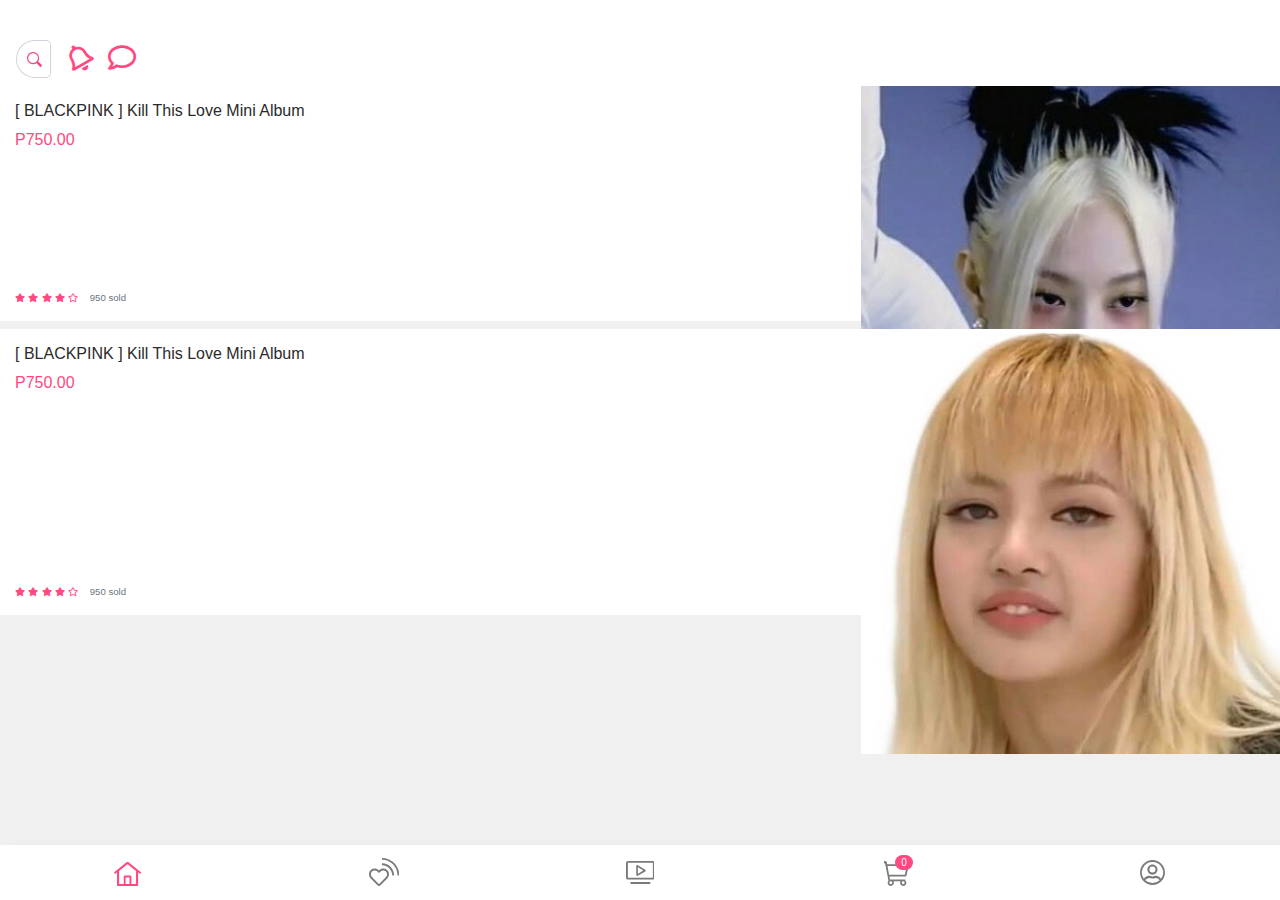
<file: index.html>
<!DOCTYPE html>
<html lang="en">

  <head>
          <title>JAKS</title>

        <meta charset="utf-8">
        <meta http-equiv="X-UA-Compatible" content="IE=edge">
        <meta name="viewport" content="width=device-width, initial-scale=1, shrink-to-fit=no">
        <meta name="description" content="">
        <meta name="author" content="">

        <link rel="apple-touch-icon" sizes="180x180" href="/favicon_io/apple-touch-icon.png">
        <link rel="icon" type="image/png" sizes="32x32" href="/favicon_io/favicon-32x32.png">
        <link rel="icon" type="image/png" sizes="16x16" href="/favicon_io/favicon-16x16.png">
        <link rel="manifest" href="site.webmanifest">
        <link href="fontawesome/css/all.css" rel="stylesheet"> <!--load all styles -->

        <!-- BOOTSTRAP 4.4 -->
        <link rel="stylesheet" href="https://stackpath.bootstrapcdn.com/bootstrap/4.4.1/css/bootstrap.min.css" integrity="sha384-Vkoo8x4CGsO3+Hhxv8T/Q5PaXtkKtu6ug5TOeNV6gBiFeWPGFN9MuhOf23Q9Ifjh" crossorigin="anonymous">
        <script src="https://code.jquery.com/jquery-3.4.1.slim.min.js" integrity="sha384-J6qa4849blE2+poT4WnyKhv5vZF5SrPo0iEjwBvKU7imGFAV0wwj1yYfoRSJoZ+n" crossorigin="anonymous"></script>
        <script src="https://cdn.jsdelivr.net/npm/popper.js@1.16.0/dist/umd/popper.min.js" integrity="sha384-Q6E9RHvbIyZFJoft+2mJbHaEWldlvI9IOYy5n3zV9zzTtmI3UksdQRVvoxMfooAo" crossorigin="anonymous"></script>
        <script src="https://stackpath.bootstrapcdn.com/bootstrap/4.4.1/js/bootstrap.min.js" integrity="sha384-wfSDF2E50Y2D1uUdj0O3uMBJnjuUD4Ih7YwaYd1iqfktj0Uod8GCExl3Og8ifwB6" crossorigin="anonymous"></script>

        <link href="https://fonts.googleapis.com/css?family=Montserrat:300,400,600,700,800,900&display=swap" rel="stylesheet">

        <!-- CUSTOM STYLE -->
        <link href="style.css" rel="stylesheet" type="text/css">
        
        <!-- CUSTOM SCRIPT -->
        <script src="../html-include.js"></script>

        
        </head>

<body>  

        <!-- TOP NAVBAR -->
        <!-- <div w3-include-html="../common/nav-top.html"></div> -->
        <nav class="navbar navbar-light sticky-top bg-white d-flex nav-top">
        <form class="form-inline">
        <div class="input-group ">
        <div class="input-group-prepend">
                <span class="input-group-text" id="basic-addon1"><img class="svg-icon" src="svg/search-icon.svg"></span>
        </div>
        <a href="search.html" class="form-control search-bar d-flex" aria-label="Search" aria-describedby="basic-addon1" ><p class="align-self-center"></p></a>
        <a class="nav-item nav-link align-self-center pl-3" href=""><i class="far fa-bell fa-2x"></i></a>
        <a class="nav-item nav-link align-self-center pl-3" href=""><i class="far fa-comment fa-2x"></i></a>
        </div>
        </form>
        </nav>

        <!-- END TOP NAVBAR -->

        <div class="container-fluid">
                <div class="row page-wrap">
                        <a href="item.html#browse" class="card bg-white mb-2 item-card">
                                <div class="card-body d-flex">
                                        <div class="card-body-left d-flex flex-column col-8">
                                        <h5 class="card-title align-self-start">[ BLACKPINK ] Kill This Love Mini Album</h5>
                                        <div class="card-text price-text">
                                                P750.00
                                        </div>
                                        <p class="card-text align-self-end mt-auto mr-auto">
                                                <i class="fas fa-star"></i>
                                                <i class="fas fa-star"></i>
                                                <i class="fas fa-star"></i>
                                                <i class="fas fa-star"></i>
                                                <i class="far fa-star"></i>
                                                <small class="text-muted ml-2">950 sold</small></p>
                                </div>
                                        <div class="card-body-right col-4 pl-2"><img class="card-img-top ml-auto" src="images/jennie.jpg" alt="Card image cap"></div>
                                </div>      
                        </a>

                        <a href="item.html#browse" class="card bg-white mb-2 item-card">
                                        <div class="card-body d-flex">
                                        <div class="card-body-left d-flex flex-column col-8">
                                        <h5 class="card-title align-self-start">[ BLACKPINK ] Kill This Love Mini Album</h5>
                                        <div class="card-text price-text">
                                                P750.00
                                        </div>
                                        <p class="card-text align-self-end mt-auto mr-auto">
                                                <i class="fas fa-star"></i>
                                                <i class="fas fa-star"></i>
                                                <i class="fas fa-star"></i>
                                                <i class="fas fa-star"></i>
                                                <i class="far fa-star"></i>
                                                <small class="text-muted ml-2">950 sold</small></p>
                                </div>
                                        <div class="card-body-right col-4 pl-2"><img class="card-img-top ml-auto" src="images/lisa.jpg" alt="Card image cap"></div>
                                </div>      
                        </a>

                </div>
                <div class="row">
                <div class="col-sm-12">
                      
                </div>
                </div>
        </div>
        <!-- ../scrap/ -->
        <!-- BOTTOM NAVBAR -->
        <!-- <div w3-include-html="../common/nav-bottom.html"></div> -->
        <nav class="navbar navbar-light fixed-bottom bg-white d-flex nav-bottom">
        <form class="form-inline justify-content-around">

                <a class="nav-item d-flex justify-content-center nav-item nav-link home-icon ripple" href="index.html">
                <svg xmlns="http://www.w3.org/2000/svg" height="24" viewBox="0 0 493.625 436.75">
                <path id="home-icon" class="cls-1 active" d="M544,247l-12,14c-3,3.5-5.5,4-9,1l-32-27V475c0,7-7,11-14,11H121c-7,0-14-4-14-11V235L75,262c-3.5,3-6,2.5-9-1L54,247c-3-2.5-2-6.5,1-10L280,56c11-9,26.5-9,38,0L543,237C546,240.5,547,244.5,544,247ZM263,451h71V330H263V451ZM453,213L302,92h-6L145,213V451h85V309c0-7.5,7.5-13.5,15-14H353c7.5,0.5,15,6.5,15,14V451h85V213Z" transform="translate(-52.188 -49.25)"/>
                </svg></a>

                <a class="nav-item d-flex justify-content-center nav-item nav-link feed-icon ripple" href="feed.html#feed">

                <svg xmlns="http://www.w3.org/2000/svg" height="28" viewBox="0 0 493.938 455.062">
                <path id="feed-icon" class="cls-1" d="M238.7,498.66L349.029,386.106c34.063-33.878,41.1-99.966-5.924-140.693-36.321-31.46-93.3-26.288-128.845,10.366-34.433-35.913-92.524-41.826-128.845-10.366C38.394,286.14,45.428,352.228,79.491,386.106L189.824,498.66C197.229,505.325,205,509.4,215,509.027S231.291,505.325,238.7,498.66Zm-27.4-21.474L100.224,363.891c-21.844-22.77-26.657-67.755,5.184-94.783,24.6-20.879,60.72-18.142,86.637,6.665l22.215,22.955,22.215-22.955c25.917-24.807,62.039-27.544,86.637-6.665,31.841,27.028,27.028,72.013,5.184,94.783L217.222,477.186M269.8,53.961c150.32,3.7,271.76,125.883,276.2,275.463,0,5.183-3.332,8.145-8.145,8.145h-14.81c-4.443-.37-8.146-4.073-8.146-7.405-2.962-134.4-111.073-242.511-245.1-245.843a8.213,8.213,0,0,1-8.146-8.145V60.625C261.651,56.553,264.985,53.843,269.8,53.961Zm0.74,86.637c101.818,3.333,184.9,86.261,189.566,188.826,0.247,5.43-4.2,8.145-8.145,8.145H436.407c-3.7,0-7.247-3.706-7.4-7.405-3.7-86.637-73.708-155.488-159.2-159.2-5.677-.247-7.9-4.2-8.146-8.886v-14.81C261.651,142.82,264.236,140.392,270.537,140.6Z" transform="translate(-52.063 -53.969)"/>
                </svg></a>

                <a class="d-flex nav-item justify-content-center nav-link play-icon ripple" href="points.html">
                <svg xmlns="http://www.w3.org/2000/svg" height="23" viewBox="0 0 462 369">
                <path id="player-icon" class="cls-1" d="M500,415H98a30,30,0,0,1-30-30V147a30,30,0,0,1,30-30H500a30,30,0,0,1,30,30V385A30,30,0,0,1,500,415Zm-0.563-268.344H98.563V385.344H499.437V146.656ZM257.462,184.175l120.4,71.2c10.6,6.2,10.4,22,0,28.4l-120.8,71.2a16.311,16.311,0,0,1-24.8-14v-142.8C232.262,183.575,247.462,178.375,257.462,184.175Zm1.25,136.114a1.784,1.784,0,0,0,2.56,1.6l85.2-51.4c1.28-.8.96-1.44-0.32-2.56l-84.88-50.76s-2.56-.32-2.56,1.28v101.84ZM147.5,456h303a10,10,0,0,1,10,10v10a10,10,0,0,1-10,10h-303a10,10,0,0,1-10-10V466A10,10,0,0,1,147.5,456Z" transform="translate(-68 -117)"/>
                </svg></a>

                <a class="d-flex nav-item justify-content-center nav-link cart-icon ripple" href="#">
                <div class="ml-3 badge-pill badge-primary cart-pill" id="cart-pill" data-toggle="tooltip" data-html="true" title="<i class='far fa-check-circle'></i> Added to Cart">0</div>
                <svg xmlns="http://www.w3.org/2000/svg" height="25" viewBox="0 0 494 500.375">
                <path id="cart-icon" class="cls-1" d="M115.689,117H522.6c15.957,0,26.785,11.968,23.936,28.5L503.224,349.522c-3.989,10.259-12.538,17.667-25.076,17.1H163.561l9.119,56.99H458.772c14.817,0,26.785,3.989,23.936,18.237l-2.28,5.7c14.248,11.968,19.377,25.076,19.377,43.313,0,34.764-27.926,63.259-62.69,62.689s-62.689-28.49-62.689-62.689a49.692,49.692,0,0,1,10.258-30.775H243.348c6.269,11.4,6.839,20.516,6.839,31.914,0,32.485-26.786,62.69-61.55,62.69S125.948,525.623,125.948,492c0-18.236,5.7-33.624,17.1-44.452L74.656,102.184H64.4c-6.839,0-10.828-6.269-11.4-12.538V65.71c0-6.839,3.419-11.4,11.4-11.4H83.775c10.828,0,20.516,7.979,22.8,19.377ZM188.637,462.15a28.709,28.709,0,1,1-28.709,28.709A28.708,28.708,0,0,1,188.637,462.15Zm248.478,0a28.709,28.709,0,1,1-28.709,28.709A28.708,28.708,0,0,1,437.115,462.15ZM122.528,155.755H504.364L471.31,329.006H154.443Z" transform="translate(-53 -54.313)"/>
                </svg></a>
                
                <a class="d-flex nav-item justify-content-center nav-link ripple" href="user.html">
                <svg xmlns="http://www.w3.org/2000/svg" height="25" viewBox="0 0 426 426">
                <path id="user-icon" class="cls-1" d="M299,514.5c-117.637,0-213-95.363-213-213s95.363-213,213-213,213,95.363,213,213S416.637,514.5,299,514.5Zm0-32.049a180.287,180.287,0,0,0,121.841-47.17c-5.047-8.042-27.783-40.273-67.5-39.349-20.047,5.8-35.874,8.441-54.866,8.441s-35.873-3.693-53.81-8.441c-26.478-1.038-54.479,16.831-68.938,38.014A180.3,180.3,0,0,0,299,482.451Zm0-361.9A180.965,180.965,0,0,0,151.6,406.473C174.258,377.544,207.165,359,246.772,359c9.5,0,23.74,9.5,51.7,9.5s42.192-9.5,52.756-9.5c37.456,0,71.22,18.465,93.9,48.535l-0.559,1.446A180.955,180.955,0,0,0,299,120.549Zm-0.528,218.407c-47.783,0-86.518-39.208-86.518-87.574s38.735-87.574,86.518-87.574,86.519,39.209,86.519,87.574S346.255,338.956,298.472,338.956Zm0-139.472a51.9,51.9,0,1,0,51.9,51.9A51.9,51.9,0,0,0,298.472,199.484Z" transform="translate(-86 -88.5)"/>
                </svg></a>
                
        </form>
        </nav>
        
        <!-- END BOTTOM NAVBAR -->

        <!-- MODALS -->
        
        <!-- END MODALS -->
</body>
<script>
        includeHTML();
</script>
</html>
</file>
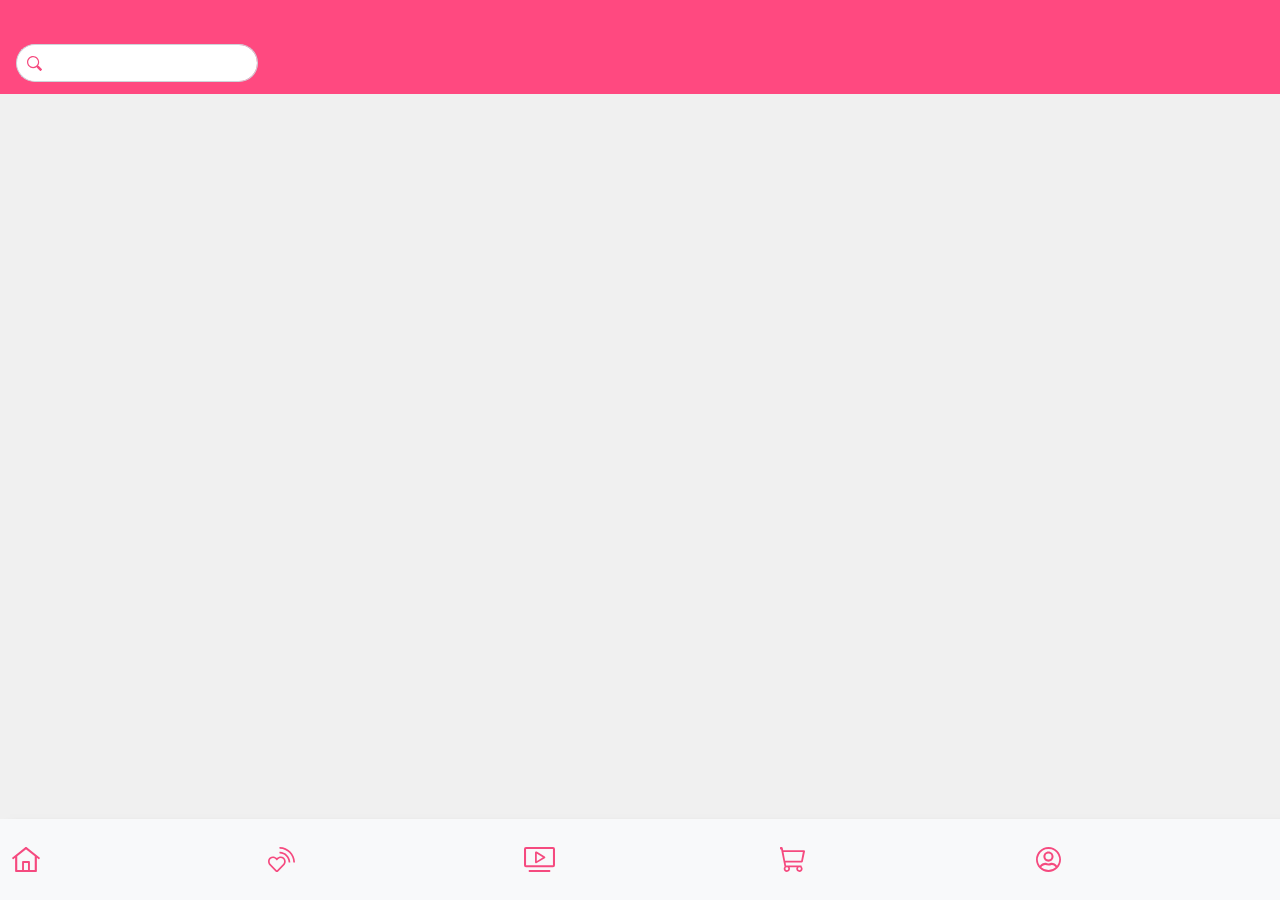
<file: user/index.html>
<!DOCTYPE html>
<html lang="en">

  <head>
          <title>USER</title>

        <meta charset="utf-8">
        <meta http-equiv="X-UA-Compatible" content="IE=edge">
        <meta name="viewport" content="width=device-width, initial-scale=1, shrink-to-fit=no">
        <meta name="description" content="">
        <meta name="author" content="">

        <link rel="apple-touch-icon" sizes="180x180" href="/favicon_io/apple-touch-icon.png">
        <link rel="icon" type="image/png" sizes="32x32" href="/favicon_io/favicon-32x32.png">
        <link rel="icon" type="image/png" sizes="16x16" href="/favicon_io/favicon-16x16.png">
        <link rel="manifest" href="site.webmanifest">
        <link href="../fontawesome/css/all.css" rel="stylesheet"> <!--load all styles -->

        <!-- BOOTSTRAP 4.4 -->
        <link rel="stylesheet" href="https://stackpath.bootstrapcdn.com/bootstrap/4.4.1/css/bootstrap.min.css" integrity="sha384-Vkoo8x4CGsO3+Hhxv8T/Q5PaXtkKtu6ug5TOeNV6gBiFeWPGFN9MuhOf23Q9Ifjh" crossorigin="anonymous">
        <script src="https://code.jquery.com/jquery-3.4.1.slim.min.js" integrity="sha384-J6qa4849blE2+poT4WnyKhv5vZF5SrPo0iEjwBvKU7imGFAV0wwj1yYfoRSJoZ+n" crossorigin="anonymous"></script>
        <script src="https://cdn.jsdelivr.net/npm/popper.js@1.16.0/dist/umd/popper.min.js" integrity="sha384-Q6E9RHvbIyZFJoft+2mJbHaEWldlvI9IOYy5n3zV9zzTtmI3UksdQRVvoxMfooAo" crossorigin="anonymous"></script>
        <script src="https://stackpath.bootstrapcdn.com/bootstrap/4.4.1/js/bootstrap.min.js" integrity="sha384-wfSDF2E50Y2D1uUdj0O3uMBJnjuUD4Ih7YwaYd1iqfktj0Uod8GCExl3Og8ifwB6" crossorigin="anonymous"></script>

        <!-- CUSTOM STYLE -->
        <link href="https://fonts.googleapis.com/css?family=Montserrat:300,400,600,700,800,900&display=swap" rel="stylesheet">
        <link href="../style.css" rel="stylesheet" type="text/css">

        <!-- CUSTOM SCRIPT -->
        <script src="../html-include.js"></script>

        
        </head>

<body>  
        <!-- TOP NAVBAR -->
        <!-- <div w3-include-html="../common/nav-top.html"></div> -->
        <nav class="navbar navbar-light sticky-top bg-pink d-flex nav-top">
        <form class="form-inline pt-1 pb-1">
        <div class="input-group ">
        <div class="input-group-prepend">
                <span class="input-group-text" id="basic-addon1"><img class="svg-icon" src="/svg/search-icon.svg"></span>
        </div>
        <input type="text" class="form-control search-bar" aria-label="Search" aria-describedby="basic-addon1">
        <a class="nav-item nav-link align-self-center pl-3" href="#"><i class="far fa-bell fa-2x"></i></a>
        <a class="nav-item nav-link align-self-center pl-3" href="#"><i class="far fa-comment fa-2x"></i></a>
        </div>
        </form>
        </nav>

        <!-- END TOP NAVBAR -->


        <div class="container-fluid">
                <div class="row page-wrap">
                       

                </div>
                <div class="row">
                <div class="col-sm-12">
                      
                </div>
                </div>
        </div>

        <!-- BOTTOM NAVBAR -->
        <!-- <div w3-include-html="../common/nav-bottom.html"></div> -->
        <nav class="navbar navbar-light fixed-bottom bg-light d-flex nav-bottom">
        <form class="form-inline mt-2 mb-2 justify-content-around">
                <a class="nav-item nav-link" href="/"><img class="svg-icon svg-home-icon" src="/svg/home-icon.svg"></a>
                <a class="nav-item nav-link" href="#"><img class="svg-icon svg-feed-icon" src="/svg/feed-icon.svg"></a></a>
                <a class="nav-item nav-link" href="#"><img class="svg-icon" src="/svg/player-icon.svg"></a>
                <a class="nav-item nav-link" href="#"><img class="svg-icon svg-cart-icon" src="/svg/cart-icon.svg"></a>
                <a class="nav-item nav-link" href="../user/"><img class="svg-icon svg-user-icon" src="/svg/user-icon.svg"></a>
        </form>
        </nav>
        
        <!-- END BOTTOM NAVBAR -->
</body>

<script>
    includeHTML();
</script>
</html>
</file>
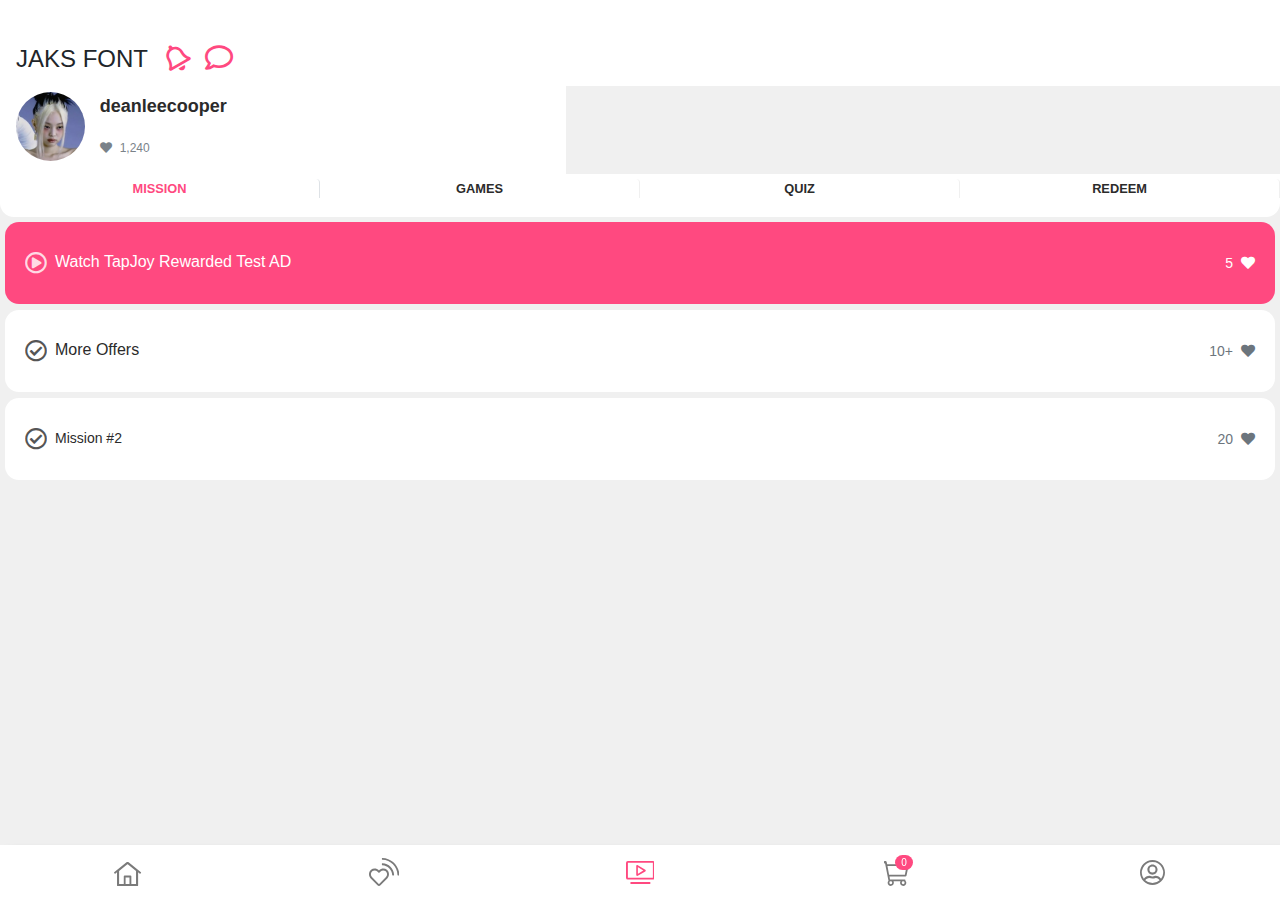
<file: ad.html>
<!DOCTYPE html>
<html lang="en">

  <head>
          <title>AD</title>
          <meta charset="utf-8">
        <meta http-equiv="X-UA-Compatible" content="IE=edge">
        <meta name="viewport" content="width=device-width, initial-scale=1, shrink-to-fit=no">
        <meta name="description" content="">
        <meta name="author" content="">
          <!-- BOOTSTRAP 4.4 -->
        <link rel="stylesheet" href="https://stackpath.bootstrapcdn.com/bootstrap/4.4.1/css/bootstrap.min.css" integrity="sha384-Vkoo8x4CGsO3+Hhxv8T/Q5PaXtkKtu6ug5TOeNV6gBiFeWPGFN9MuhOf23Q9Ifjh" crossorigin="anonymous">
        <script src="https://code.jquery.com/jquery-3.4.1.slim.min.js" integrity="sha384-J6qa4849blE2+poT4WnyKhv5vZF5SrPo0iEjwBvKU7imGFAV0wwj1yYfoRSJoZ+n" crossorigin="anonymous"></script>
        <script src="https://cdn.jsdelivr.net/npm/popper.js@1.16.0/dist/umd/popper.min.js" integrity="sha384-Q6E9RHvbIyZFJoft+2mJbHaEWldlvI9IOYy5n3zV9zzTtmI3UksdQRVvoxMfooAo" crossorigin="anonymous"></script>
        <script src="https://stackpath.bootstrapcdn.com/bootstrap/4.4.1/js/bootstrap.min.js" integrity="sha384-wfSDF2E50Y2D1uUdj0O3uMBJnjuUD4Ih7YwaYd1iqfktj0Uod8GCExl3Og8ifwB6" crossorigin="anonymous"></script>
        <script>
        window.location = "points.html";
        </script>
          </head>
<body>
    <div class="container">
        <div class="card mt-5 d-flex">
            <div class="card-body" style="text-align: center;">
            THIS WILL SHOW GOOGLE TEST AD
            </div>
        </div>
        
    </div>
    
</body>
</html>
</file>
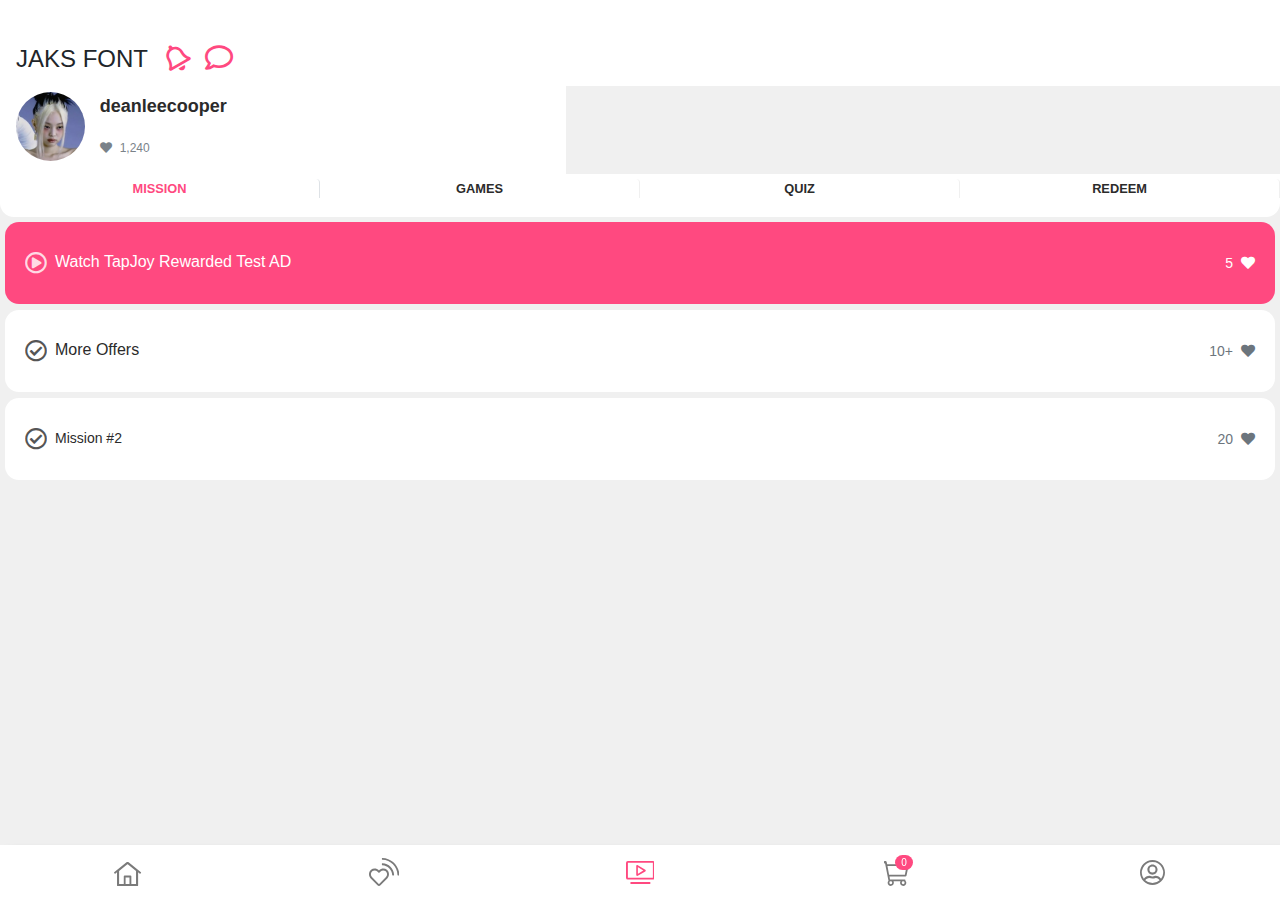
<file: ad2.html>
<!DOCTYPE html>
<html lang="en">

  <head>
          <title>SHOW AD</title>
          <meta charset="utf-8">
        <meta http-equiv="X-UA-Compatible" content="IE=edge">
        <meta name="viewport" content="width=device-width, initial-scale=1, shrink-to-fit=no">
        <meta name="description" content="">
        <meta name="author" content="">
          <!-- BOOTSTRAP 4.4 -->
        <link rel="stylesheet" href="https://stackpath.bootstrapcdn.com/bootstrap/4.4.1/css/bootstrap.min.css" integrity="sha384-Vkoo8x4CGsO3+Hhxv8T/Q5PaXtkKtu6ug5TOeNV6gBiFeWPGFN9MuhOf23Q9Ifjh" crossorigin="anonymous">
        <script src="https://code.jquery.com/jquery-3.4.1.slim.min.js" integrity="sha384-J6qa4849blE2+poT4WnyKhv5vZF5SrPo0iEjwBvKU7imGFAV0wwj1yYfoRSJoZ+n" crossorigin="anonymous"></script>
        <script src="https://cdn.jsdelivr.net/npm/popper.js@1.16.0/dist/umd/popper.min.js" integrity="sha384-Q6E9RHvbIyZFJoft+2mJbHaEWldlvI9IOYy5n3zV9zzTtmI3UksdQRVvoxMfooAo" crossorigin="anonymous"></script>
        <script src="https://stackpath.bootstrapcdn.com/bootstrap/4.4.1/js/bootstrap.min.js" integrity="sha384-wfSDF2E50Y2D1uUdj0O3uMBJnjuUD4Ih7YwaYd1iqfktj0Uod8GCExl3Og8ifwB6" crossorigin="anonymous"></script>
        <script>
        window.location = "points.html";
        </script>
          </head>
<body>
    <div class="container">
        <div class="card mt-5 d-flex">
            <div class="card-body" style="text-align: center;">
            THIS WILL SHOW TEST AD
            </div>
        </div>
        
    </div>
    
</body>
</html>
</file>
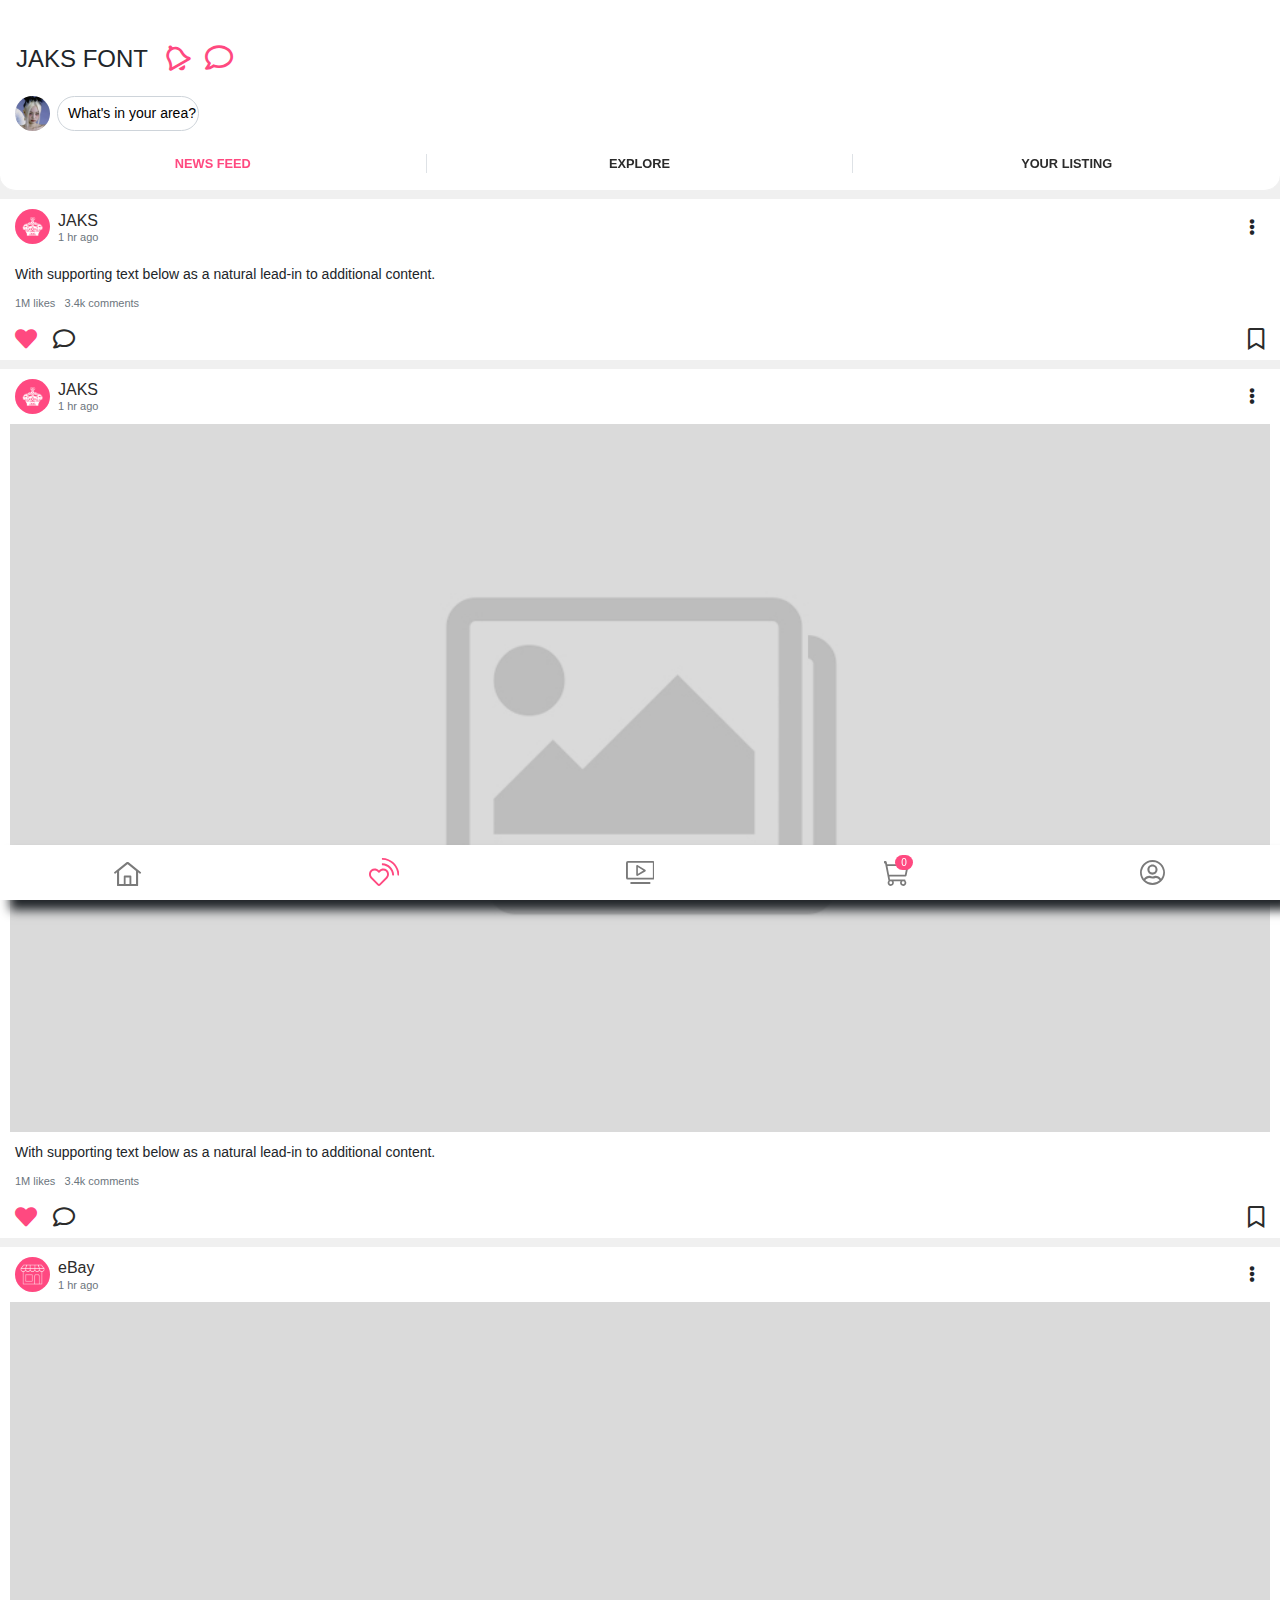
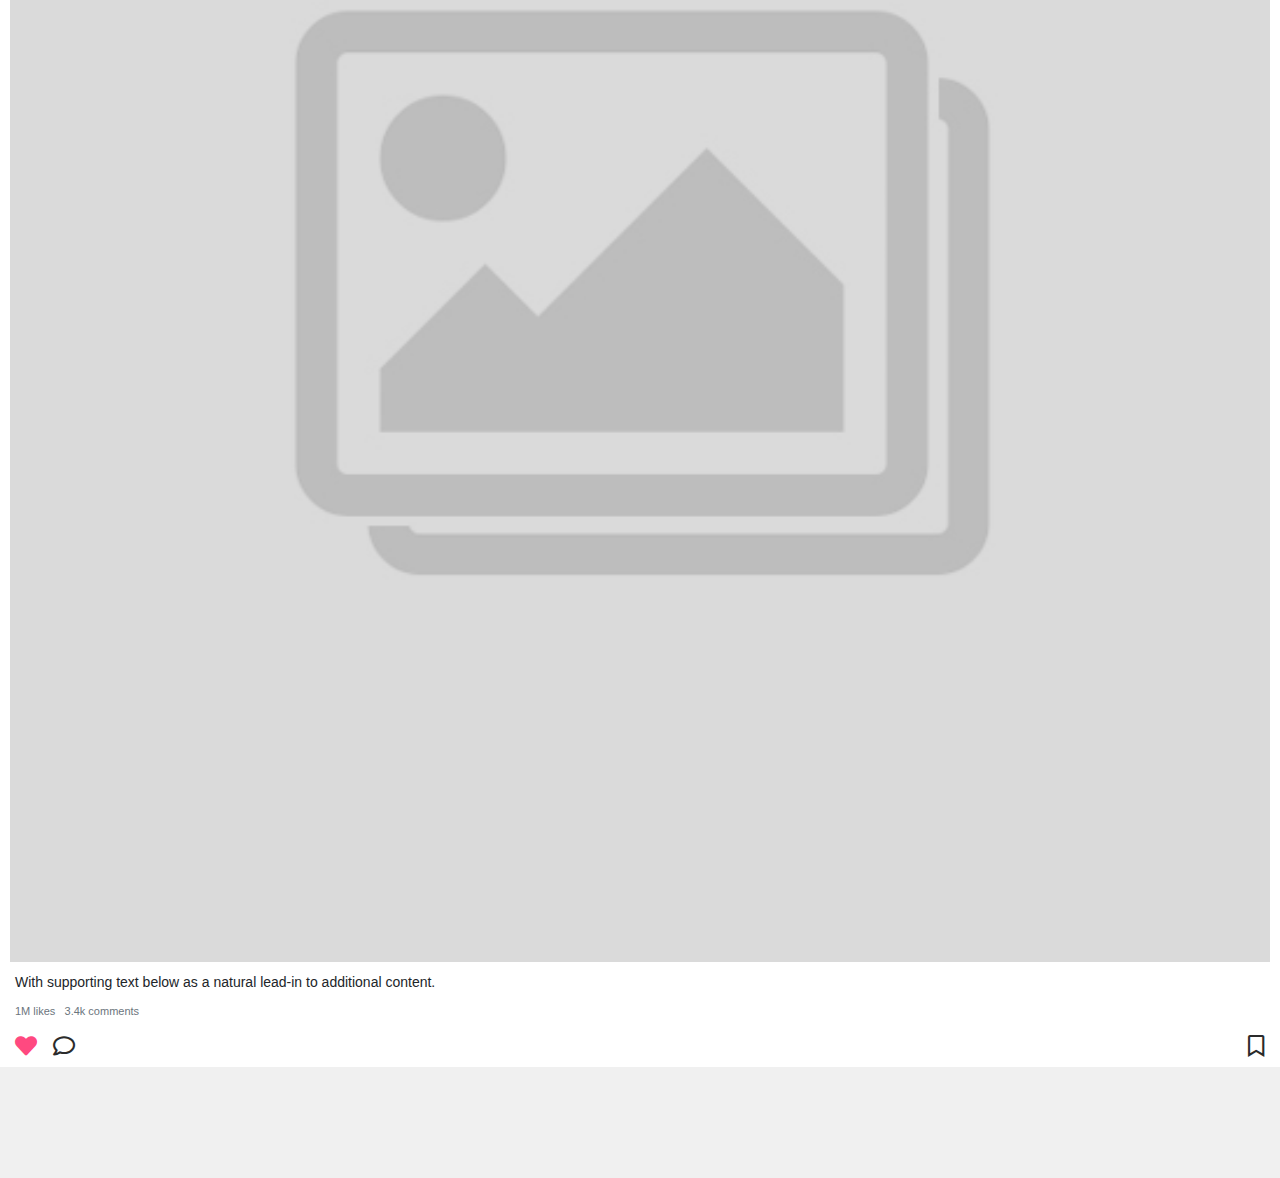
<file: feed.html>
<!DOCTYPE html>
<html lang="en">

  <head>
          <title>FEED</title>

        <meta charset="utf-8">
        <meta http-equiv="X-UA-Compatible" content="IE=edge">
        <meta name="viewport" content="width=device-width, initial-scale=1, shrink-to-fit=no">
        <meta name="description" content="">
        <meta name="author" content="">

        <link rel="apple-touch-icon" sizes="180x180" href="/favicon_io/apple-touch-icon.png">
        <link rel="icon" type="image/png" sizes="32x32" href="/favicon_io/favicon-32x32.png">
        <link rel="icon" type="image/png" sizes="16x16" href="/favicon_io/favicon-16x16.png">
        <link rel="manifest" href="site.webmanifest">
        <link href="fontawesome/css/all.css" rel="stylesheet"> <!--load all styles -->

        <!-- BOOTSTRAP 4.4 -->
        <link rel="stylesheet" href="https://stackpath.bootstrapcdn.com/bootstrap/4.4.1/css/bootstrap.min.css" integrity="sha384-Vkoo8x4CGsO3+Hhxv8T/Q5PaXtkKtu6ug5TOeNV6gBiFeWPGFN9MuhOf23Q9Ifjh" crossorigin="anonymous">
        <script src="https://code.jquery.com/jquery-3.4.1.slim.min.js" integrity="sha384-J6qa4849blE2+poT4WnyKhv5vZF5SrPo0iEjwBvKU7imGFAV0wwj1yYfoRSJoZ+n" crossorigin="anonymous"></script>
        <script src="https://cdn.jsdelivr.net/npm/popper.js@1.16.0/dist/umd/popper.min.js" integrity="sha384-Q6E9RHvbIyZFJoft+2mJbHaEWldlvI9IOYy5n3zV9zzTtmI3UksdQRVvoxMfooAo" crossorigin="anonymous"></script>
        <script src="https://stackpath.bootstrapcdn.com/bootstrap/4.4.1/js/bootstrap.min.js" integrity="sha384-wfSDF2E50Y2D1uUdj0O3uMBJnjuUD4Ih7YwaYd1iqfktj0Uod8GCExl3Og8ifwB6" crossorigin="anonymous"></script>

        <link href="https://fonts.googleapis.com/css?family=Montserrat:300,400,600,700,800,900&display=swap" rel="stylesheet">

        <!-- CUSTOM STYLE -->
        <link href="style.css" rel="stylesheet" type="text/css">
        
        <!-- CUSTOM SCRIPT -->
        <script src="../html-include.js"></script>
        <script>
        

        $(document).ready(function() {
            if (window.location.href.indexOf("listing") > -1) {
                $("#section-1").removeClass("show");
                $("#section-1").removeClass("active");
                $("#section-1-tab").removeClass("active");
                $("#section-3").addClass("show");
                $("#section-3").addClass("active");
                $("#section-3-tab").addClass("active");
            }

            $('#section-1-tab').click(function() {
            window.history.pushState('obj', 'newtitle', '#feed');
            // $('#myTab a[href="#section-1-tab"]').tab('show')
            });
            $('#section-2-tab').click(function() {
            window.history.pushState('obj', 'newtitle', '#explore');
            });
            $('#section-3-tab').click(function() {
            window.history.pushState('obj', 'newtitle', '#listing');
            });
        });
        $(window).on('shown.bs.modal', function (e) {
            $('#new-post').focus();
        })
      
        </script>
        <script type="text/javascript"> 
        window.onpopstate = function() {
            window.location("feed.html");
        }; history.pushState({}, '');
        </script>
        
        </head>

<body>  
    <div class="sticky-top">
        <!-- TOP NAVBAR -->
        <!-- <div w3-include-html="../common/nav-top.html"></div> -->
        <nav class="navbar navbar-light bg-white d-flex nav-top">
        <form class="form-inline">
        <div class="input-group">
            <h4 class="align-self-center" style="margin:0;">JAKS FONT</h4>
        <!-- <div class="input-group-prepend">
                <span class="input-group-text" id="basic-addon1"><img class="svg-icon" src="svg/search-icon.svg"></span>
        </div>
        <input type="text" class="form-control search-bar" placeholder="Looking for ..." aria-label="Search" aria-describedby="basic-addon1"> -->
        <a class="nav-item nav-link align-self-center pl-3 ml-auto" href=""><i class="far fa-bell fa-2x fill-pink"></i></a>
        <a class="nav-item nav-link align-self-center pl-3" href=""><i class="far fa-comment fa-2x fill-pink"></i></a>
        </div>
        </form>
        </nav>

        <!-- END TOP NAVBAR -->

        <div class="container-fluid mb-2">
            <div class="row page-wrap feed-page">
                <div class="col-12 card bg-white">
                    <!-- EMPTY SECTION --> 
                    <form class="navbar form-inline add-new-post">
                    <div class="input-group">
                        <div class="input-group-prepend">
                            <img class="post-avi" src="images/jennie.jpg">
                        </div>
                        <a href="feed.html#new" class="ml-2 form-control new-post-textbox d-flex"  data-toggle="modal" data-target=".new-post-modal">
                            <p class="align-self-center ml-2 text-muted">What's in your area?</p></a>
                        <!-- <a type="text" class="ml-2 form-control new-post-textbox" aria-label="Sizing example input"
                        aria-describedby="inputGroup-sizing-default" placeholder="Suh~"></a> -->
                      </div>
                    </form>
                </div>

                <div class="col-12">
                    <ul class="nav nav-tabs d-flex justify-content-around mb-2" id="myTab" role="tablist">
                        <li class="nav-item">
                            <a class="nav-link active d-flex flex-column" id="section-1-tab" data-toggle="tab" href="#section-1" role="tab" aria-controls="section-1" aria-selected="true">
                               
                                <small class="justify-content-around">NEWS FEED</small></a>
                        </li>
                        <li class="nav-item">
                            <a class="nav-link d-flex flex-column" id="section-2-tab" data-toggle="tab" href="#section-2" role="tab" aria-controls="section-2" aria-selected="false">
                                
                                <small class="justify-content-around">EXPLORE</small></a>
                        </li>
                        <li class="nav-item">
                            <a class="nav-link d-flex flex-column last-tab" id="section-3-tab" data-toggle="tab" href="#section-3" role="tab" aria-controls="section-3" aria-selected="true">
                                
                                <small class="justify-content-around">YOUR LISTING</small></a>
                        </li>
                    </ul>
                    </div>
            </div></div>
        </div> <!-- END OF STICKY TOP -->
            <div class="container-fluid">
                    <div class="row page-wrap feed-page" style="margin-bottom:100px;">
            
                    <div class="col-12">
                        
                        <div class="tab-content" id="myTabContent">
                        <div class="feed-tab tab-pane fade show active" id="section-1" role="tabpanel" aria-labelledby="section-1-tab">


                            <div class="card mb-2">
                                <div class="d-flex">
                                    <a class="col-10 card-header bg-white d-flex"><img class="post-avi" src="images/img-crown.jpg">
                                        <div class="ml-2 align-self-center post-text-header">
                                        <h6>JAKS</h6>
                                        <small class="text-muted">1 hr ago</small></div></a>
                                    <a class="col-2 d-flex bg-white" data-toggle="modal" data-target=".bd-example-modal-sm">
                                    <i class="align-self-center fas fa-ellipsis-v ml-auto fill-black post-option-btn">
                                    </i></a>
                                </div>
                                
                                <div class="card-body post-content">
                                    <p class="card-text">With supporting text below as a natural lead-in to additional content.</p>
                                </div>
                                <div class="card-body post-reacts">
                                    <p class="mb-3 text-muted align-self-center">1M likes &nbsp; 3.4k comments</p>
                                    <div class="card-text d-flex"><a class="fas fa-heart"></a>
                                    <a class="far fa-comment ml-3"></a>
                                    <a class="far fa-bookmark ml-auto"></a></div>
                                </div>
                            </div>

                            <div class="card mb-2">
                                <div class="d-flex">
                                    <a class="col-10 card-header bg-white d-flex"><img class="post-avi" src="images/img-crown.jpg">
                                        <div class="ml-2 align-self-center post-text-header">
                                        <h6>JAKS</h6>
                                        <small class="text-muted">1 hr ago</small></div></a>
                                    <a class="col-2 d-flex bg-white" data-toggle="modal" data-target=".bd-example-modal-sm">
                                    <i class="align-self-center fas fa-ellipsis-v ml-auto fill-black post-option-btn">
                                    </i></a>
                                </div>
                                <img class="card-img-bottom" src="images/img-landscape.jpg" alt="Card image cap">
                                
                                <div class="card-body post-content">
                                    <p class="card-text">With supporting text below as a natural lead-in to additional content.</p>
                                </div>
                                <div class="card-body post-reacts">
                                    <p class="mb-3 text-muted align-self-center">1M likes &nbsp; 3.4k comments</p>
                                    <div class="card-text d-flex"><a class="fas fa-heart"></a>
                                    <a class="far fa-comment ml-3"></a>
                                    <a class="far fa-bookmark ml-auto"></a></div>
                                </div>
                            </div>

                            <div class="card mb-2">
                                <div class="d-flex">
                                    <a class="col-10 card-header bg-white d-flex"><img class="post-avi" src="images/img-store.jpg">
                                        <div class="ml-2 align-self-center post-text-header">
                                        <h6>eBay</h6>
                                        <small class="text-muted">1 hr ago</small></div></a>
                                    <a class="col-2 d-flex bg-white" data-toggle="modal" data-target=".bd-example-modal-sm">
                                    <i class="align-self-center fas fa-ellipsis-v ml-auto fill-black post-option-btn">
                                    </i></a>
                                </div>
                                <img class="card-img-bottom thumb-post" src="images/img-square.jpg" alt="Card image cap">
                                
                                <div class="card-body post-content">
                                    <p class="card-text">With supporting text below as a natural lead-in to additional content.</p>
                                </div>
                                <div class="card-body post-reacts">
                                    <p class="mb-3 text-muted align-self-center">1M likes &nbsp; 3.4k comments</p>
                                    <div class="card-text d-flex"><a class="fas fa-heart"></a>
                                    <a class="far fa-comment ml-3"></a>
                                    <a class="far fa-bookmark ml-auto"></a></div>
                                </div>
                            </div>

                            

                        </div>
                        <div class="explore-tab tab-pane fade" id="section-2" role="tabpanel" aria-labelledby="section-2-tab">
                            <div class="card mb-2">
                                <small class="text-muted mt-2">JAKS added a new BLACKPINK item</small>
                                <div class="d-flex">
                                    <a class="col-12 card-header bg-white d-flex"><img class="post-avi" src="images/img-store.jpg">
                                        <div class="ml-2 align-self-center post-text-header">
                                        <h6>BLACKPINK</h6>
                                        <small class="text-muted">1 hr ago</small></div></a>
                                </div>
                                <a href="#">
                                <img class="card-img-bottom thumb-post" src="images/img-square.jpg" alt="Card image cap">
                                </a>
                            </div>

                            <div class="card mb-2">
                                    <small class="text-muted mt-2">JAKS added a new Girls' Generation item</small>
                                    <div class="d-flex">
                                        <a class="col-12 card-header bg-white d-flex"><img class="post-avi" src="images/img-store.jpg">
                                            <div class="ml-2 align-self-center post-text-header">
                                            <h6>Girls' Generation</h6>
                                            <small class="text-muted">1 hr ago</small></div></a>
                                    </div>
                                    <a href="#">
                                    <img class="card-img-bottom thumb-post" src="images/img-square.jpg" alt="Card image cap">
                                    </a>
                                </div>

                        </div>
                        <div class="listing-tab tab-pane fade" id="section-3" role="tabpanel" aria-labelledby="section-3-tab">

                            <div class="row">
                                <a href="item.html#listing" class="card col-6">
                                    <div class="img-container"><img class="card-img-top" src="images/img-square.jpg" alt="Card image cap"></div>
                                    <div class="card-body">
                                        <p class="card-text">[BLACKPINK] How You Like That album</p>
                                    </div>
                                </a>
                                <a href="item.html#listing" class="card col-6">
                                    <div class="img-container"><img class="card-img-top" src="images/img-square.jpg" alt="Card image cap"></div>
                                    <div class="card-body">
                                        <p class="card-text">[BLACKPINK] How You Like That album</p>
                                    </div>
                                </a>
                                <a href="item.html#listing" class="card col-6">
                                    <div class="img-container"><img class="card-img-top" src="images/img-square.jpg" alt="Card image cap"></div>
                                    <div class="card-body">
                                        <p class="card-text">[BLACKPINK] How You Like That album</p>
                                    </div>
                                </a>
                                <a href="item.html#listing" class="card col-6">
                                    <div class="img-container"><img class="card-img-top" src="images/img-square.jpg" alt="Card image cap"></div>
                                    <div class="card-body">
                                        <p class="card-text">[BLACKPINK] How You Like That album</p>
                                    </div>
                                </a>
                            
                            </div>
                        </div>
                        </div>
                </div>

                        


                </div>
        </div>
        <!-- ../scrap/ -->
        <!-- BOTTOM NAVBAR -->
        <!-- <div w3-include-html="../common/nav-bottom.html"></div> -->
        <nav class="navbar navbar-light fixed-bottom bg-white d-flex nav-bottom">
        <form class="form-inline justify-content-around">

                <a class="nav-item d-flex justify-content-center nav-item nav-link home-icon ripple" href="index.html">
                <svg xmlns="http://www.w3.org/2000/svg" height="24" viewBox="0 0 493.625 436.75">
                <path id="home-icon" class="cls-1" d="M544,247l-12,14c-3,3.5-5.5,4-9,1l-32-27V475c0,7-7,11-14,11H121c-7,0-14-4-14-11V235L75,262c-3.5,3-6,2.5-9-1L54,247c-3-2.5-2-6.5,1-10L280,56c11-9,26.5-9,38,0L543,237C546,240.5,547,244.5,544,247ZM263,451h71V330H263V451ZM453,213L302,92h-6L145,213V451h85V309c0-7.5,7.5-13.5,15-14H353c7.5,0.5,15,6.5,15,14V451h85V213Z" transform="translate(-52.188 -49.25)"/>
                </svg></a>

                <a class="nav-item d-flex justify-content-center nav-item nav-link feed-icon ripple" href="feed.html#feed">
                <svg xmlns="http://www.w3.org/2000/svg" height="28" viewBox="0 0 493.938 455.062">
                <path id="feed-icon" class="cls-1 active" d="M238.7,498.66L349.029,386.106c34.063-33.878,41.1-99.966-5.924-140.693-36.321-31.46-93.3-26.288-128.845,10.366-34.433-35.913-92.524-41.826-128.845-10.366C38.394,286.14,45.428,352.228,79.491,386.106L189.824,498.66C197.229,505.325,205,509.4,215,509.027S231.291,505.325,238.7,498.66Zm-27.4-21.474L100.224,363.891c-21.844-22.77-26.657-67.755,5.184-94.783,24.6-20.879,60.72-18.142,86.637,6.665l22.215,22.955,22.215-22.955c25.917-24.807,62.039-27.544,86.637-6.665,31.841,27.028,27.028,72.013,5.184,94.783L217.222,477.186M269.8,53.961c150.32,3.7,271.76,125.883,276.2,275.463,0,5.183-3.332,8.145-8.145,8.145h-14.81c-4.443-.37-8.146-4.073-8.146-7.405-2.962-134.4-111.073-242.511-245.1-245.843a8.213,8.213,0,0,1-8.146-8.145V60.625C261.651,56.553,264.985,53.843,269.8,53.961Zm0.74,86.637c101.818,3.333,184.9,86.261,189.566,188.826,0.247,5.43-4.2,8.145-8.145,8.145H436.407c-3.7,0-7.247-3.706-7.4-7.405-3.7-86.637-73.708-155.488-159.2-159.2-5.677-.247-7.9-4.2-8.146-8.886v-14.81C261.651,142.82,264.236,140.392,270.537,140.6Z" transform="translate(-52.063 -53.969)"/>
                </svg></a>

                <a class="d-flex nav-item justify-content-center nav-link play-icon ripple" href="points.html">
                <svg xmlns="http://www.w3.org/2000/svg" height="23" viewBox="0 0 462 369">
                <path id="player-icon" class="cls-1" d="M500,415H98a30,30,0,0,1-30-30V147a30,30,0,0,1,30-30H500a30,30,0,0,1,30,30V385A30,30,0,0,1,500,415Zm-0.563-268.344H98.563V385.344H499.437V146.656ZM257.462,184.175l120.4,71.2c10.6,6.2,10.4,22,0,28.4l-120.8,71.2a16.311,16.311,0,0,1-24.8-14v-142.8C232.262,183.575,247.462,178.375,257.462,184.175Zm1.25,136.114a1.784,1.784,0,0,0,2.56,1.6l85.2-51.4c1.28-.8.96-1.44-0.32-2.56l-84.88-50.76s-2.56-.32-2.56,1.28v101.84ZM147.5,456h303a10,10,0,0,1,10,10v10a10,10,0,0,1-10,10h-303a10,10,0,0,1-10-10V466A10,10,0,0,1,147.5,456Z" transform="translate(-68 -117)"/>
                </svg></a>

                <a class="d-flex nav-item justify-content-center nav-link cart-icon ripple" href="#">
                <div class="ml-3 badge-pill badge-primary cart-pill" id="cart-pill" data-toggle="tooltip" data-html="true" title="<i class='far fa-check-circle'></i> Added to Cart">0</div>
                <svg xmlns="http://www.w3.org/2000/svg" height="25" viewBox="0 0 494 500.375">
                <path id="cart-icon" class="cls-1" d="M115.689,117H522.6c15.957,0,26.785,11.968,23.936,28.5L503.224,349.522c-3.989,10.259-12.538,17.667-25.076,17.1H163.561l9.119,56.99H458.772c14.817,0,26.785,3.989,23.936,18.237l-2.28,5.7c14.248,11.968,19.377,25.076,19.377,43.313,0,34.764-27.926,63.259-62.69,62.689s-62.689-28.49-62.689-62.689a49.692,49.692,0,0,1,10.258-30.775H243.348c6.269,11.4,6.839,20.516,6.839,31.914,0,32.485-26.786,62.69-61.55,62.69S125.948,525.623,125.948,492c0-18.236,5.7-33.624,17.1-44.452L74.656,102.184H64.4c-6.839,0-10.828-6.269-11.4-12.538V65.71c0-6.839,3.419-11.4,11.4-11.4H83.775c10.828,0,20.516,7.979,22.8,19.377ZM188.637,462.15a28.709,28.709,0,1,1-28.709,28.709A28.708,28.708,0,0,1,188.637,462.15Zm248.478,0a28.709,28.709,0,1,1-28.709,28.709A28.708,28.708,0,0,1,437.115,462.15ZM122.528,155.755H504.364L471.31,329.006H154.443Z" transform="translate(-53 -54.313)"/>
                </svg></a>
                
                <a class="d-flex nav-item justify-content-center nav-link ripple" href="user.html">
                <svg xmlns="http://www.w3.org/2000/svg" height="25" viewBox="0 0 426 426">
                <path id="user-icon" class="cls-1" d="M299,514.5c-117.637,0-213-95.363-213-213s95.363-213,213-213,213,95.363,213,213S416.637,514.5,299,514.5Zm0-32.049a180.287,180.287,0,0,0,121.841-47.17c-5.047-8.042-27.783-40.273-67.5-39.349-20.047,5.8-35.874,8.441-54.866,8.441s-35.873-3.693-53.81-8.441c-26.478-1.038-54.479,16.831-68.938,38.014A180.3,180.3,0,0,0,299,482.451Zm0-361.9A180.965,180.965,0,0,0,151.6,406.473C174.258,377.544,207.165,359,246.772,359c9.5,0,23.74,9.5,51.7,9.5s42.192-9.5,52.756-9.5c37.456,0,71.22,18.465,93.9,48.535l-0.559,1.446A180.955,180.955,0,0,0,299,120.549Zm-0.528,218.407c-47.783,0-86.518-39.208-86.518-87.574s38.735-87.574,86.518-87.574,86.519,39.209,86.519,87.574S346.255,338.956,298.472,338.956Zm0-139.472a51.9,51.9,0,1,0,51.9,51.9A51.9,51.9,0,0,0,298.472,199.484Z" transform="translate(-86 -88.5)"/>
                </svg></a>
                
        </form>
        </nav>
        
        <!-- END BOTTOM NAVBAR -->

        <!-- START MODALS -->
        <div class="feed-page">
        <div class="modal fade bd-example-modal-sm" tabindex="-1" role="dialog" aria-labelledby="mySmallModalLabel" aria-hidden="true">
                <div class="modal-dialog modal-sm m-auto modal-dialog-centered">
                    <div class="modal-content post-options">
                            <ul class="nav flex-column">
                            <li class="nav-item">
                                <a class="nav-link" href="#">Edit</a>
                            </li>
                            <li class="nav-item">
                                <a class="nav-link" href="#">Delete</a>
                            </li>
                            <li class="nav-item">
                                <a class="nav-link" href="#">Report...</a>
                            </li>
                            </ul>
                    </div>
                </div>
                </div>
        </div>

        <div class="new-post-modal-wrap">
                <div class="modal new-post-modal" id="new-post-modal" data-backdrop="static" data-keyboard="false" tabindex="-1" role="dialog" aria-labelledby="mySmallModalLabel" aria-hidden="true">
                <div class="modal-dialog modal-sm m-auto modal-dialog-centered feed-page">
                    
                    <div class="modal-content">
                            
                        <div class="modal-header">
                            <div class="align-self-center close-post-modal" data-dismiss="modal"><i class="fas fa-arrow-left"></i>
                                </div>
                                <span class="activity-title mr-auto">Create Post</span>
                               <a class="submit-new-post text-muted">POST</a>
                        </div>
                        <div class="modal-body">
                            <div class="avi-container d-flex">
                                <img class="post-avi" src="images/jennie.jpg"><h6 class="ml-3 align-self-center">deanleecooper</h6>
                            </div>
                            <textarea class="form-control new-post-textarea d-flex" id="new-post" aria-label="With textarea" placeholder="What's in your area?"></textarea>
                            <a class="card bg-white user-card-item mt-2 ripple">
                                    <div class="card-body">
                                    <div class="d-flex align-self-center">
                                    <p class="card-title">Attach an Image</p><p class="card-title ml-auto app-link small"></p>
                                    </div>
                                    </div>      
                            </a>

                        </div>
                        <div class="modal-footer">
                            
                        </div>
                    </div>
                </div>
                </div>
        </div>
        

        <!-- END MODALS -->
</body>

<script>
    includeHTML();
</script>
</html>
</file>
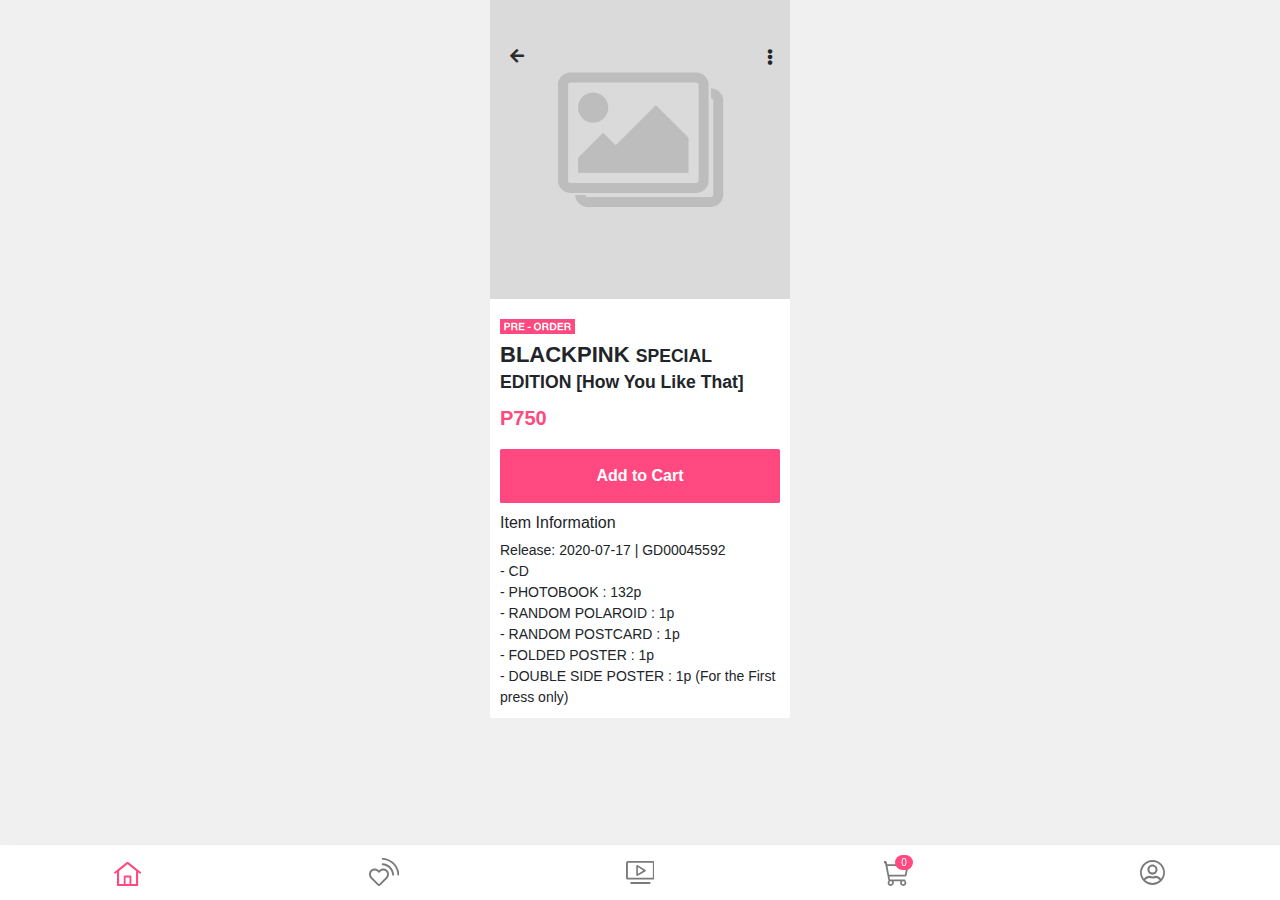
<file: item.html>
<!DOCTYPE html>
<html lang="en">

  <head>
          <title>JAKS</title>

        <meta charset="utf-8">
        <meta http-equiv="X-UA-Compatible" content="IE=edge">
        <meta name="viewport" content="width=device-width, initial-scale=1, shrink-to-fit=no">
        <meta name="description" content="">
        <meta name="author" content="">

        <link rel="apple-touch-icon" sizes="180x180" href="/favicon_io/apple-touch-icon.png">
        <link rel="icon" type="image/png" sizes="32x32" href="/favicon_io/favicon-32x32.png">
        <link rel="icon" type="image/png" sizes="16x16" href="/favicon_io/favicon-16x16.png">
        <link rel="manifest" href="site.webmanifest">
        <link href="fontawesome/css/all.css" rel="stylesheet"> <!--load all styles -->

        <!-- BOOTSTRAP 4.4 -->
        <link rel="stylesheet" href="https://stackpath.bootstrapcdn.com/bootstrap/4.4.1/css/bootstrap.min.css" integrity="sha384-Vkoo8x4CGsO3+Hhxv8T/Q5PaXtkKtu6ug5TOeNV6gBiFeWPGFN9MuhOf23Q9Ifjh" crossorigin="anonymous">
        <script src="https://code.jquery.com/jquery-3.4.1.slim.min.js" integrity="sha384-J6qa4849blE2+poT4WnyKhv5vZF5SrPo0iEjwBvKU7imGFAV0wwj1yYfoRSJoZ+n" crossorigin="anonymous"></script>
        <script src="https://cdn.jsdelivr.net/npm/popper.js@1.16.0/dist/umd/popper.min.js" integrity="sha384-Q6E9RHvbIyZFJoft+2mJbHaEWldlvI9IOYy5n3zV9zzTtmI3UksdQRVvoxMfooAo" crossorigin="anonymous"></script>
        <script src="https://stackpath.bootstrapcdn.com/bootstrap/4.4.1/js/bootstrap.min.js" integrity="sha384-wfSDF2E50Y2D1uUdj0O3uMBJnjuUD4Ih7YwaYd1iqfktj0Uod8GCExl3Og8ifwB6" crossorigin="anonymous"></script>

        <link href="https://fonts.googleapis.com/css?family=Montserrat:300,400,600,700,800,900&display=swap" rel="stylesheet">

        <!-- CUSTOM STYLE -->
        <link href="style.css" rel="stylesheet" type="text/css">
        
        <!-- CUSTOM SCRIPT -->
        <script src="../html-include.js"></script>
        <script type="text/javascript">

        function updateCartPill(){
            var div = document.getElementById('cart-pill');
            var count = parseInt(div.innerHTML,10);
            count++;
            $('#cart-pill').tooltip("show");
            div.innerHTML = count;
            setTimeout(function(){ $('#cart-pill').tooltip("hide"); }, 1500);
        }
        
        function setBack(){
            e = document.referrer;
            if (window.location.href.indexOf("#listing") > -1){
                e2 = "#listing";
                window.location.href = e.concat(e2);
            }else{
                history.back();
            }
            
        }
        $(document).ready(function(){       
        var scroll_pos = 0;
        $(document).scroll(function() {
            scroll_pos = $(this).scrollTop();
            if(scroll_pos > 10) {
                $(".modal-header").css('background-color', 'rgba(255,255,255,.8');
                $(".page-title p").css('display','block');
            } else {
                $(".modal-header").css('background-color', 'rgba(255,255,255,0');
                $(".page-title p").css('display','none');
            }
        });
        });
            
        </script>
        </head>

<body> 
        
               <div class="modal-dialog modal-sm m-auto item-page">
                    
                    <div class="modal-content">
                            
                        <div class="modal-header sticky-top">
                            <a onclick="history.back()" id="backUrl" class="col-1 close-post-modal"><i class="fas fa-arrow-left"></i>
                            </a>
                            <div class="page-title d-flex mr-auto align-self-center"><p class="text-left">BLACKPINK SPECIAL EDITION [How ...</p></div>
                            <a class="col-1 d-flex post-option-btn align-self-center" data-toggle="modal" data-target=".bd-example-modal-sm">
                            <i class="fas fa-ellipsis-v ml-auto fill-black">
                            </i></a>
                        </div>
                        <div class="modal-body">
                                <img src="images/img-square.jpg" class="img-fluid" alt="Responsive image">
                                <div class="card">
                                        <div class="card-header">
                                                <img class="svg-icon item-tag" src="svg/preorder-tag.svg"><h6 class="item-name mt-1">BLACKPINK
                                                    <small>SPECIAL EDITION [How You Like That]</small></h6>
                                            </div>
                                        <div class="card-body">
                                            <div class="card-content d-flex mb-3">
                                                <span class="item-price">P750</span>
                                            </div>
                                            
                                            <div class="btn btn-block btn-primary card-content add-to-cart"  data-toggle="modal" data-target=".add-cart-confirmation">Add to Cart</div>
                                        </div>
                                        <div class="card-footer item-info">
                                            <h6>Item Information</h6>
                                                 <p>Release: 2020-07-17 | GD00045592</p>
                                                 <p>- CD<br>
                                                        - PHOTOBOOK : 132p<br>
                                                        - RANDOM POLAROID : 1p<br>
                                                        - RANDOM POSTCARD : 1p <br>
                                                        - FOLDED POSTER : 1p<br>
                                                        - DOUBLE SIDE POSTER : 1p  (For the First press only)<br>
                                                </p>
                                        </div>
                                    </div>
                        </div>

                    </div>
                </div>

        <!-- BOTTOM NAVBAR -->
        <!-- <div w3-include-html="../common/nav-bottom.html"></div> -->
        <nav class="navbar navbar-light fixed-bottom bg-white d-flex nav-bottom">
        <form class="form-inline justify-content-around">

                <a class="nav-item d-flex justify-content-center nav-item nav-link home-icon ripple" href="index.html">
                <svg xmlns="http://www.w3.org/2000/svg" height="24" viewBox="0 0 493.625 436.75">
                <path id="home-icon" class="cls-1 active" d="M544,247l-12,14c-3,3.5-5.5,4-9,1l-32-27V475c0,7-7,11-14,11H121c-7,0-14-4-14-11V235L75,262c-3.5,3-6,2.5-9-1L54,247c-3-2.5-2-6.5,1-10L280,56c11-9,26.5-9,38,0L543,237C546,240.5,547,244.5,544,247ZM263,451h71V330H263V451ZM453,213L302,92h-6L145,213V451h85V309c0-7.5,7.5-13.5,15-14H353c7.5,0.5,15,6.5,15,14V451h85V213Z" transform="translate(-52.188 -49.25)"/>
                </svg></a>

                <a class="nav-item d-flex justify-content-center nav-item nav-link feed-icon ripple" href="feed.html#feed">
                        
                <svg xmlns="http://www.w3.org/2000/svg" height="28" viewBox="0 0 493.938 455.062">
                <path id="feed-icon" class="cls-1" d="M238.7,498.66L349.029,386.106c34.063-33.878,41.1-99.966-5.924-140.693-36.321-31.46-93.3-26.288-128.845,10.366-34.433-35.913-92.524-41.826-128.845-10.366C38.394,286.14,45.428,352.228,79.491,386.106L189.824,498.66C197.229,505.325,205,509.4,215,509.027S231.291,505.325,238.7,498.66Zm-27.4-21.474L100.224,363.891c-21.844-22.77-26.657-67.755,5.184-94.783,24.6-20.879,60.72-18.142,86.637,6.665l22.215,22.955,22.215-22.955c25.917-24.807,62.039-27.544,86.637-6.665,31.841,27.028,27.028,72.013,5.184,94.783L217.222,477.186M269.8,53.961c150.32,3.7,271.76,125.883,276.2,275.463,0,5.183-3.332,8.145-8.145,8.145h-14.81c-4.443-.37-8.146-4.073-8.146-7.405-2.962-134.4-111.073-242.511-245.1-245.843a8.213,8.213,0,0,1-8.146-8.145V60.625C261.651,56.553,264.985,53.843,269.8,53.961Zm0.74,86.637c101.818,3.333,184.9,86.261,189.566,188.826,0.247,5.43-4.2,8.145-8.145,8.145H436.407c-3.7,0-7.247-3.706-7.4-7.405-3.7-86.637-73.708-155.488-159.2-159.2-5.677-.247-7.9-4.2-8.146-8.886v-14.81C261.651,142.82,264.236,140.392,270.537,140.6Z" transform="translate(-52.063 -53.969)"/>
                </svg></a>

                <a class="d-flex nav-item justify-content-center nav-link play-icon ripple" href="points.html">
                <svg xmlns="http://www.w3.org/2000/svg" height="23" viewBox="0 0 462 369">
                <path id="player-icon" class="cls-1" d="M500,415H98a30,30,0,0,1-30-30V147a30,30,0,0,1,30-30H500a30,30,0,0,1,30,30V385A30,30,0,0,1,500,415Zm-0.563-268.344H98.563V385.344H499.437V146.656ZM257.462,184.175l120.4,71.2c10.6,6.2,10.4,22,0,28.4l-120.8,71.2a16.311,16.311,0,0,1-24.8-14v-142.8C232.262,183.575,247.462,178.375,257.462,184.175Zm1.25,136.114a1.784,1.784,0,0,0,2.56,1.6l85.2-51.4c1.28-.8.96-1.44-0.32-2.56l-84.88-50.76s-2.56-.32-2.56,1.28v101.84ZM147.5,456h303a10,10,0,0,1,10,10v10a10,10,0,0,1-10,10h-303a10,10,0,0,1-10-10V466A10,10,0,0,1,147.5,456Z" transform="translate(-68 -117)"/>
                </svg></a>

                <a class="d-flex nav-item justify-content-center nav-link cart-icon ripple" href="#">
                <div class="ml-3 badge-pill badge-primary cart-pill" id="cart-pill" data-toggle="tooltip" data-html="true" title="<i class='far fa-check-circle'></i> Added to Cart">0</div>
                <svg xmlns="http://www.w3.org/2000/svg" height="25" viewBox="0 0 494 500.375">
                <path id="cart-icon" class="cls-1" d="M115.689,117H522.6c15.957,0,26.785,11.968,23.936,28.5L503.224,349.522c-3.989,10.259-12.538,17.667-25.076,17.1H163.561l9.119,56.99H458.772c14.817,0,26.785,3.989,23.936,18.237l-2.28,5.7c14.248,11.968,19.377,25.076,19.377,43.313,0,34.764-27.926,63.259-62.69,62.689s-62.689-28.49-62.689-62.689a49.692,49.692,0,0,1,10.258-30.775H243.348c6.269,11.4,6.839,20.516,6.839,31.914,0,32.485-26.786,62.69-61.55,62.69S125.948,525.623,125.948,492c0-18.236,5.7-33.624,17.1-44.452L74.656,102.184H64.4c-6.839,0-10.828-6.269-11.4-12.538V65.71c0-6.839,3.419-11.4,11.4-11.4H83.775c10.828,0,20.516,7.979,22.8,19.377ZM188.637,462.15a28.709,28.709,0,1,1-28.709,28.709A28.708,28.708,0,0,1,188.637,462.15Zm248.478,0a28.709,28.709,0,1,1-28.709,28.709A28.708,28.708,0,0,1,437.115,462.15ZM122.528,155.755H504.364L471.31,329.006H154.443Z" transform="translate(-53 -54.313)"/>
                </svg></a>
                
                <a class="d-flex nav-item justify-content-center nav-link ripple" href="user.html">
                <svg xmlns="http://www.w3.org/2000/svg" height="25" viewBox="0 0 426 426">
                <path id="user-icon" class="cls-1" d="M299,514.5c-117.637,0-213-95.363-213-213s95.363-213,213-213,213,95.363,213,213S416.637,514.5,299,514.5Zm0-32.049a180.287,180.287,0,0,0,121.841-47.17c-5.047-8.042-27.783-40.273-67.5-39.349-20.047,5.8-35.874,8.441-54.866,8.441s-35.873-3.693-53.81-8.441c-26.478-1.038-54.479,16.831-68.938,38.014A180.3,180.3,0,0,0,299,482.451Zm0-361.9A180.965,180.965,0,0,0,151.6,406.473C174.258,377.544,207.165,359,246.772,359c9.5,0,23.74,9.5,51.7,9.5s42.192-9.5,52.756-9.5c37.456,0,71.22,18.465,93.9,48.535l-0.559,1.446A180.955,180.955,0,0,0,299,120.549Zm-0.528,218.407c-47.783,0-86.518-39.208-86.518-87.574s38.735-87.574,86.518-87.574,86.519,39.209,86.519,87.574S346.255,338.956,298.472,338.956Zm0-139.472a51.9,51.9,0,1,0,51.9,51.9A51.9,51.9,0,0,0,298.472,199.484Z" transform="translate(-86 -88.5)"/>
                </svg></a>
                
        </form>
        </nav>
        
        <!-- END BOTTOM NAVBAR -->

        <!-- START MODALS -->
        <div class="feed-page">
                <div class="modal fade bd-example-modal-sm" tabindex="-1" role="dialog" aria-labelledby="mySmallModalLabel" aria-hidden="true">
                        <div class="modal-dialog modal-sm m-auto modal-dialog-centered">
                            <div class="modal-content post-options">
                                    <ul class="nav flex-column">
                                    <li class="nav-item">
                                        <a class="nav-link" href="#">Add to Faves</a>
                                    </li>
                                    <li class="nav-item">
                                        <a class="nav-link" href="#">Edit</a>
                                    </li>
                                    <li class="nav-item">
                                        <a class="nav-link" href="#">Delete</a>
                                    </li>
                                    <li class="nav-item">
                                        <a class="nav-link" href="#">Report...</a>
                                    </li>
                                    </ul>
                            </div>
                        </div>
                        </div>
                </div>

        <div class="feed-page">
                <div class="modal add-cart-confirmation" tabindex="-1" role="dialog" aria-labelledby="mySmallModalLabel" aria-hidden="true">
                        <div class="modal-dialog modal-sm m-auto modal-dialog-centered">
                            <div class="modal-content">
                                    <div class="modal-header m-auto"><p>Set Quantity</p></div>
                                    <div class="modal-body">
                                        <p class="text-center mb-3">1</p>
                                        <button type="button" class="btn btn-block btn-primary card-content add-to-cart" data-dismiss="modal" onclick="updateCartPill()">OK</button>
                                       
                                    </div>
                            </div>
                        </div>
                        </div>
                </div>
        <!-- END MODALS -->
    </body>
    </html>
</file>
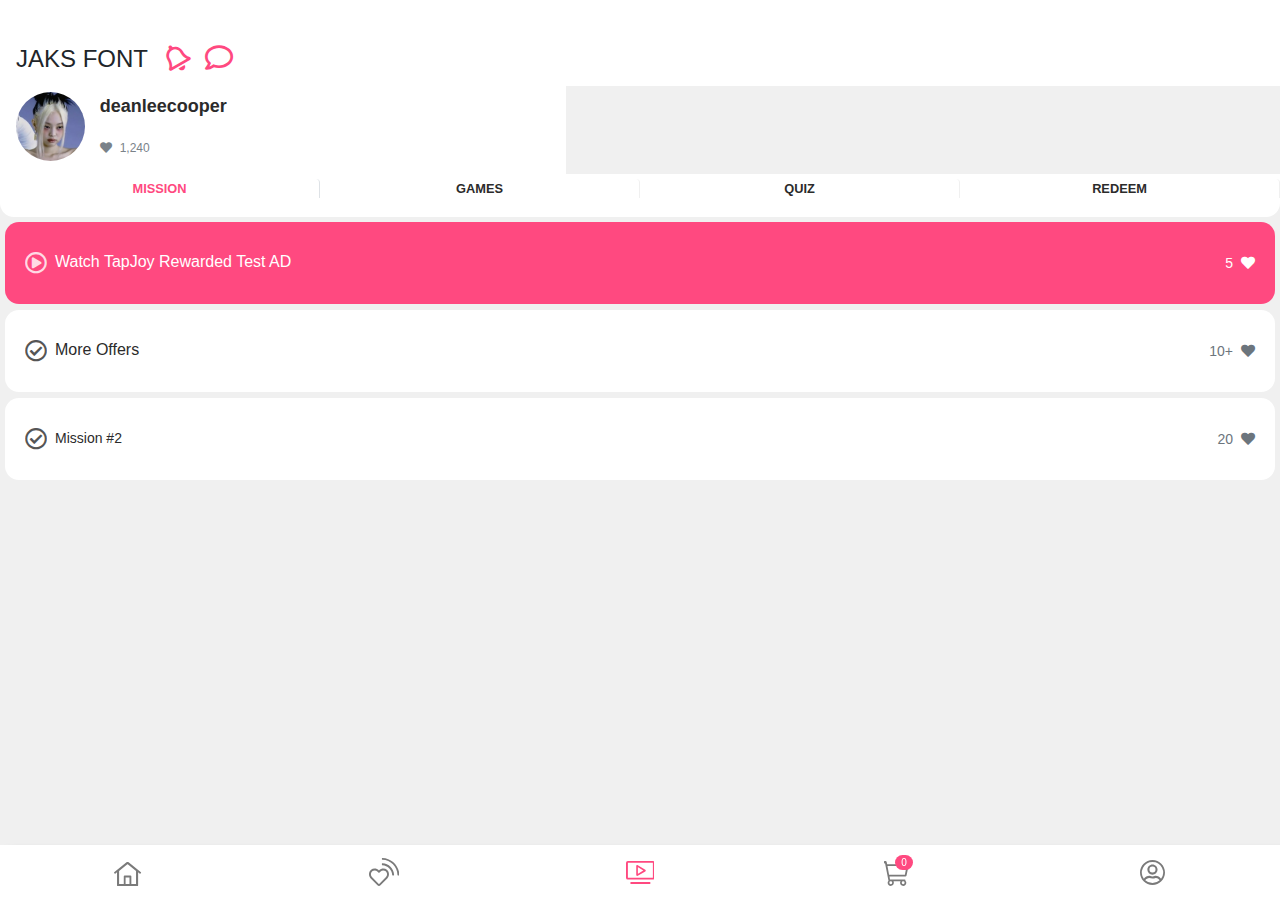
<file: points.html>
<!DOCTYPE html>
<html lang="en">

  <head>
          <title>POINTS</title>

        <meta charset="utf-8">
        <meta http-equiv="X-UA-Compatible" content="IE=edge">
        <meta name="viewport" content="width=device-width, initial-scale=1, shrink-to-fit=no">
        <meta name="description" content="">
        <meta name="author" content="">

        <link rel="apple-touch-icon" sizes="180x180" href="/favicon_io/apple-touch-icon.png">
        <link rel="icon" type="image/png" sizes="32x32" href="/favicon_io/favicon-32x32.png">
        <link rel="icon" type="image/png" sizes="16x16" href="/favicon_io/favicon-16x16.png">
        <link rel="manifest" href="site.webmanifest">
        <link href="fontawesome/css/all.css" rel="stylesheet"> <!--load all styles -->

        <!-- BOOTSTRAP 4.4 -->
        <link rel="stylesheet" href="https://stackpath.bootstrapcdn.com/bootstrap/4.4.1/css/bootstrap.min.css" integrity="sha384-Vkoo8x4CGsO3+Hhxv8T/Q5PaXtkKtu6ug5TOeNV6gBiFeWPGFN9MuhOf23Q9Ifjh" crossorigin="anonymous">
        <script src="https://code.jquery.com/jquery-3.4.1.slim.min.js" integrity="sha384-J6qa4849blE2+poT4WnyKhv5vZF5SrPo0iEjwBvKU7imGFAV0wwj1yYfoRSJoZ+n" crossorigin="anonymous"></script>
        <script src="https://cdn.jsdelivr.net/npm/popper.js@1.16.0/dist/umd/popper.min.js" integrity="sha384-Q6E9RHvbIyZFJoft+2mJbHaEWldlvI9IOYy5n3zV9zzTtmI3UksdQRVvoxMfooAo" crossorigin="anonymous"></script>
        <script src="https://stackpath.bootstrapcdn.com/bootstrap/4.4.1/js/bootstrap.min.js" integrity="sha384-wfSDF2E50Y2D1uUdj0O3uMBJnjuUD4Ih7YwaYd1iqfktj0Uod8GCExl3Og8ifwB6" crossorigin="anonymous"></script>

        <link href="https://fonts.googleapis.com/css?family=Montserrat:300,400,600,700,800,900&display=swap" rel="stylesheet">

        <!-- CUSTOM STYLE -->
        <link href="style.css" rel="stylesheet" type="text/css">
        
        <!-- CUSTOM SCRIPT -->
        <script src="../html-include.js"></script>
        <script>
        
        </script>
        
        </head>

<body>  
        <!-- TOP NAVBAR -->
        <!-- <div w3-include-html="../common/nav-top.html"></div> -->
        <nav class="navbar navbar-light sticky-top bg-white d-flex nav-top">
        <form class="form-inline">
        <div class="input-group ">
            <h4 class="align-self-center" style="margin:0;">JAKS FONT</h4>
            <a class="nav-item nav-link align-self-center pl-3 ml-auto" href=""><i class="far fa-bell fa-2x fill-pink"></i></a>
            <a class="nav-item nav-link align-self-center pl-3" href=""><i class="far fa-comment fa-2x fill-pink"></i></a>
        </div>
        </form>
        </nav>

        <!-- END TOP NAVBAR -->

        <div class="container-fluid">
            <div class="row page-wrap points-page">
                <div class="card bg-light user-card">
                <div class="card-body d-flex">
                        <div class="card-body-right d-flex col-2 pl-2">
                        <img class="card-img-top align-self-center ml-auto" src="images/jennie.jpg" alt="Card image cap">
                        </div>

                        <div class="card-body-left d-flex flex-column col-10">
                        <h5 class="card-title align-self-start mt-1 user-name">deanleecooper</h5>
                        
                        <p class="card-text align-self-end mt-auto mr-auto mb-1">
                        <small class="text-muted mb-1 follow-count"><i class="fa fa-heart mr-2"></i>1,240</small>
                        </p>
                        </div>
                        
                </div>      
                </div>

                <div class="col-12">
                    <ul class="nav nav-tabs d-flex justify-content-around" id="myTab" role="tablist">
                        <li class="nav-item">
                            <a class="nav-link active d-flex flex-column" id="mission-tab" data-toggle="tab" href="#mission" role="tab" aria-controls="mission" aria-selected="true">
                                <i class="justify-content-around far fa-caret-square-right mb-1 mt-1" hidden></i>
                                <small class="justify-content-around">MISSION</small></a>
                        </li>
                        <li class="nav-item">
                            <a class="nav-link d-flex flex-column" id="games-tab" data-toggle="tab" href="#games" role="tab" aria-controls="games" aria-selected="false">
                                <i class="justify-content-around far fa-flag mb-1 mt-1" hidden></i>
                                <small class="justify-content-around">GAMES</small></a>
                        </li>
                        <li class="nav-item">
                            <a class="nav-link d-flex flex-column" id="quiz-tab" data-toggle="tab" href="#quiz" role="tab" aria-controls="quiz" aria-selected="false">
                                <i class="justify-content-around far fa-star mb-1 mt-1" hidden></i>
                                <small class="justify-content-around">QUIZ</small></a>
                        </li>
                        <li class="nav-item">
                                <a class="nav-link d-flex flex-column last-tab" id="redeem-tab" data-toggle="tab" href="#redeem" role="tab" aria-controls="redeem" aria-selected="false">
                                <i class="justify-content-around far fa-heart mb-1 mt-1" hidden></i>
                                <small class="justify-content-around">REDEEM</small></a>
                        </li>
                    </ul>
                        
                        <div class="tab-content" id="myTabContent">

                        <div class="mission-tab tab-pane fade show active" id="mission" role="tabpanel" aria-labelledby="mission-tab">
                                <a href="ad.html" class="card ripple rewAd1-card">
                                <div class="card-body d-flex">
                                    <p class="d-flex h6"><i class="far fa-play-circle mr-2"></i>Watch TapJoy Rewarded Test AD
                                    </p>
                                    <p class="text-muted ml-auto align-self-center">5<i class="fa fa-heart ml-2"></i></p>
                                </div>
                                </a>

                                <a href="ad2.html" class="card ripple">
                                <div class="card-body d-flex">
                                    <p class="d-flex h6"><i class="far fa-check-circle mr-2"></i>More Offers
                                    </p>
                                    <p class="text-muted ml-auto align-self-center">10+<i class="fa fa-heart ml-2"></i></p>
                                </div>
                                </a>

                                <a href="#" class="card ripple">
                                <div class="card-body d-flex">
                                    <p class="d-flex"><i class="far fa-check-circle mr-2"></i>Mission #2
                                    </p>
                                    <p class="text-muted ml-auto align-self-center">20<i class="fa fa-heart ml-2"></i></p>
                                </div>
                                </a>

                        </div>
                        <div class="tab-pane fade" id="games" role="tabpanel" aria-labelledby="games-tab">
                                <a href="#" class="card ripple">
                                <div class="card-body d-flex">
                                    <p class="d-flex h6"><i class="far fa-flag mr-2"></i>Coming Soon...
                                    </p>
                                    <p class="text-muted ml-auto align-self-center"><i class="fa fa-heart ml-2"></i></p>
                                </div>
                                </a>

                        </div>
                        <div class="tab-pane fade" id="quiz" role="tabpanel" aria-labelledby="quiz-tab">
                                <a href="#" class="card ripple">
                                <div class="card-body d-flex">
                                    <p class="d-flex"><i class="far fa-star mr-2"></i><p class="mr-2">BLACKPINK</p> Black ver.
                                    </p>
                                    <p class="text-muted ml-auto align-self-center">5<i class="fa fa-heart ml-2"></i></p>
                                </div>
                                </a>

                                <a href="#" class="card ripple">
                                <div class="card-body d-flex">
                                    <p class="d-flex"><i class="far fa-star mr-2"></i><p class="mr-2">BLACKPINK</p> Pink ver.
                                    </p>
                                    <p class="text-muted ml-auto align-self-center">15<i class="fa fa-heart ml-2"></i></p>
                                </div>
                                </a>
                            
                        </div>
                        <div class="tab-pane fade" id="redeem" role="tabpanel" aria-labelledby="redeem-tab">
                                <a href="#" class="card ripple">
                                <div class="card-body d-flex">
                                    <p class="d-flex"><i class="far fa-heart mr-2"></i><h6 class="mr-2">20% Discount Coupon*</h6>
                                    </p>
                                    <p class="text-muted ml-auto align-self-center">2000<i class="fa fa-heart ml-2"></i></p>
                                </div>
                                </a>
                                <small class="text-muted ml-2">*applies to one single item purchase</small>
                        </div>
                        </div>
                </div>

                        


                </div>
                <div class="row">
                <div class="col-sm-12">
                      
                </div>
                </div>
        </div>
        <!-- ../scrap/ -->
        <!-- BOTTOM NAVBAR -->
        <!-- <div w3-include-html="../common/nav-bottom.html"></div> -->
        <nav class="navbar navbar-light fixed-bottom bg-white d-flex nav-bottom">
        <form class="form-inline justify-content-around">

                <a class="nav-item d-flex justify-content-center nav-item nav-link home-icon ripple" href="index.html">
                <svg xmlns="http://www.w3.org/2000/svg" height="24" viewBox="0 0 493.625 436.75">
                <path id="home-icon" class="cls-1" d="M544,247l-12,14c-3,3.5-5.5,4-9,1l-32-27V475c0,7-7,11-14,11H121c-7,0-14-4-14-11V235L75,262c-3.5,3-6,2.5-9-1L54,247c-3-2.5-2-6.5,1-10L280,56c11-9,26.5-9,38,0L543,237C546,240.5,547,244.5,544,247ZM263,451h71V330H263V451ZM453,213L302,92h-6L145,213V451h85V309c0-7.5,7.5-13.5,15-14H353c7.5,0.5,15,6.5,15,14V451h85V213Z" transform="translate(-52.188 -49.25)"/>
                </svg></a>

                <a class="nav-item d-flex justify-content-center nav-item nav-link feed-icon ripple" href="feed.html#feed">
                <svg xmlns="http://www.w3.org/2000/svg" height="28" viewBox="0 0 493.938 455.062">
                <path id="feed-icon" class="cls-1" d="M238.7,498.66L349.029,386.106c34.063-33.878,41.1-99.966-5.924-140.693-36.321-31.46-93.3-26.288-128.845,10.366-34.433-35.913-92.524-41.826-128.845-10.366C38.394,286.14,45.428,352.228,79.491,386.106L189.824,498.66C197.229,505.325,205,509.4,215,509.027S231.291,505.325,238.7,498.66Zm-27.4-21.474L100.224,363.891c-21.844-22.77-26.657-67.755,5.184-94.783,24.6-20.879,60.72-18.142,86.637,6.665l22.215,22.955,22.215-22.955c25.917-24.807,62.039-27.544,86.637-6.665,31.841,27.028,27.028,72.013,5.184,94.783L217.222,477.186M269.8,53.961c150.32,3.7,271.76,125.883,276.2,275.463,0,5.183-3.332,8.145-8.145,8.145h-14.81c-4.443-.37-8.146-4.073-8.146-7.405-2.962-134.4-111.073-242.511-245.1-245.843a8.213,8.213,0,0,1-8.146-8.145V60.625C261.651,56.553,264.985,53.843,269.8,53.961Zm0.74,86.637c101.818,3.333,184.9,86.261,189.566,188.826,0.247,5.43-4.2,8.145-8.145,8.145H436.407c-3.7,0-7.247-3.706-7.4-7.405-3.7-86.637-73.708-155.488-159.2-159.2-5.677-.247-7.9-4.2-8.146-8.886v-14.81C261.651,142.82,264.236,140.392,270.537,140.6Z" transform="translate(-52.063 -53.969)"/>
                </svg></a>

                <a class="d-flex nav-item justify-content-center nav-link play-icon ripple" href="points.html">
                <svg xmlns="http://www.w3.org/2000/svg" height="23" viewBox="0 0 462 369">
                <path id="player-icon" class="cls-1 active" d="M500,415H98a30,30,0,0,1-30-30V147a30,30,0,0,1,30-30H500a30,30,0,0,1,30,30V385A30,30,0,0,1,500,415Zm-0.563-268.344H98.563V385.344H499.437V146.656ZM257.462,184.175l120.4,71.2c10.6,6.2,10.4,22,0,28.4l-120.8,71.2a16.311,16.311,0,0,1-24.8-14v-142.8C232.262,183.575,247.462,178.375,257.462,184.175Zm1.25,136.114a1.784,1.784,0,0,0,2.56,1.6l85.2-51.4c1.28-.8.96-1.44-0.32-2.56l-84.88-50.76s-2.56-.32-2.56,1.28v101.84ZM147.5,456h303a10,10,0,0,1,10,10v10a10,10,0,0,1-10,10h-303a10,10,0,0,1-10-10V466A10,10,0,0,1,147.5,456Z" transform="translate(-68 -117)"/>
                </svg></a>

                <a class="d-flex nav-item justify-content-center nav-link cart-icon ripple" href="#">
                <div class="ml-3 badge-pill badge-primary cart-pill" id="cart-pill" data-toggle="tooltip" data-html="true" title="<i class='far fa-check-circle'></i> Added to Cart">0</div>
                <svg xmlns="http://www.w3.org/2000/svg" height="25" viewBox="0 0 494 500.375">
                <path id="cart-icon" class="cls-1" d="M115.689,117H522.6c15.957,0,26.785,11.968,23.936,28.5L503.224,349.522c-3.989,10.259-12.538,17.667-25.076,17.1H163.561l9.119,56.99H458.772c14.817,0,26.785,3.989,23.936,18.237l-2.28,5.7c14.248,11.968,19.377,25.076,19.377,43.313,0,34.764-27.926,63.259-62.69,62.689s-62.689-28.49-62.689-62.689a49.692,49.692,0,0,1,10.258-30.775H243.348c6.269,11.4,6.839,20.516,6.839,31.914,0,32.485-26.786,62.69-61.55,62.69S125.948,525.623,125.948,492c0-18.236,5.7-33.624,17.1-44.452L74.656,102.184H64.4c-6.839,0-10.828-6.269-11.4-12.538V65.71c0-6.839,3.419-11.4,11.4-11.4H83.775c10.828,0,20.516,7.979,22.8,19.377ZM188.637,462.15a28.709,28.709,0,1,1-28.709,28.709A28.708,28.708,0,0,1,188.637,462.15Zm248.478,0a28.709,28.709,0,1,1-28.709,28.709A28.708,28.708,0,0,1,437.115,462.15ZM122.528,155.755H504.364L471.31,329.006H154.443Z" transform="translate(-53 -54.313)"/>
                </svg></a>
                
                <a class="d-flex nav-item justify-content-center nav-link ripple" href="user.html">
                <svg xmlns="http://www.w3.org/2000/svg" height="25" viewBox="0 0 426 426">
                <path id="user-icon" class="cls-1" d="M299,514.5c-117.637,0-213-95.363-213-213s95.363-213,213-213,213,95.363,213,213S416.637,514.5,299,514.5Zm0-32.049a180.287,180.287,0,0,0,121.841-47.17c-5.047-8.042-27.783-40.273-67.5-39.349-20.047,5.8-35.874,8.441-54.866,8.441s-35.873-3.693-53.81-8.441c-26.478-1.038-54.479,16.831-68.938,38.014A180.3,180.3,0,0,0,299,482.451Zm0-361.9A180.965,180.965,0,0,0,151.6,406.473C174.258,377.544,207.165,359,246.772,359c9.5,0,23.74,9.5,51.7,9.5s42.192-9.5,52.756-9.5c37.456,0,71.22,18.465,93.9,48.535l-0.559,1.446A180.955,180.955,0,0,0,299,120.549Zm-0.528,218.407c-47.783,0-86.518-39.208-86.518-87.574s38.735-87.574,86.518-87.574,86.519,39.209,86.519,87.574S346.255,338.956,298.472,338.956Zm0-139.472a51.9,51.9,0,1,0,51.9,51.9A51.9,51.9,0,0,0,298.472,199.484Z" transform="translate(-86 -88.5)"/>
                </svg></a>
                
        </form>
        </nav>
        
        <!-- END BOTTOM NAVBAR -->
</body>

<script>
    includeHTML();
</script>
</html>
</file>
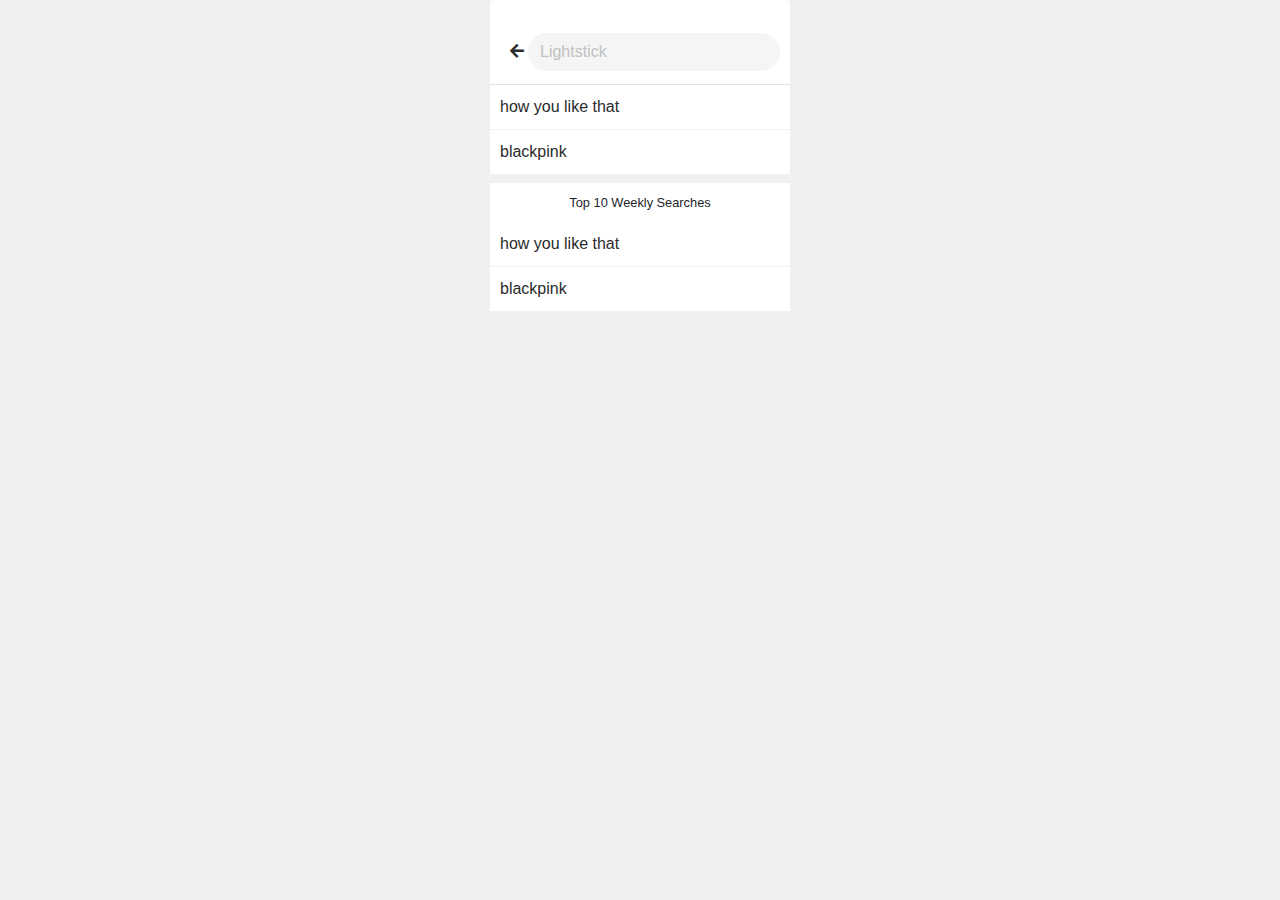
<file: search.html>
<!DOCTYPE html>
<html lang="en">

  <head>
          <title>JAKS</title>

        <meta charset="utf-8">
        <meta http-equiv="X-UA-Compatible" content="IE=edge">
        <meta name="viewport" content="width=device-width, initial-scale=1, shrink-to-fit=no">
        <meta name="description" content="">
        <meta name="author" content="">

        <link rel="apple-touch-icon" sizes="180x180" href="/favicon_io/apple-touch-icon.png">
        <link rel="icon" type="image/png" sizes="32x32" href="/favicon_io/favicon-32x32.png">
        <link rel="icon" type="image/png" sizes="16x16" href="/favicon_io/favicon-16x16.png">
        <link rel="manifest" href="site.webmanifest">
        <link href="fontawesome/css/all.css" rel="stylesheet"> <!--load all styles -->

        <!-- BOOTSTRAP 4.4 -->
        <link rel="stylesheet" href="https://stackpath.bootstrapcdn.com/bootstrap/4.4.1/css/bootstrap.min.css" integrity="sha384-Vkoo8x4CGsO3+Hhxv8T/Q5PaXtkKtu6ug5TOeNV6gBiFeWPGFN9MuhOf23Q9Ifjh" crossorigin="anonymous">
        <script src="https://code.jquery.com/jquery-3.4.1.slim.min.js" integrity="sha384-J6qa4849blE2+poT4WnyKhv5vZF5SrPo0iEjwBvKU7imGFAV0wwj1yYfoRSJoZ+n" crossorigin="anonymous"></script>
        <script src="https://cdn.jsdelivr.net/npm/popper.js@1.16.0/dist/umd/popper.min.js" integrity="sha384-Q6E9RHvbIyZFJoft+2mJbHaEWldlvI9IOYy5n3zV9zzTtmI3UksdQRVvoxMfooAo" crossorigin="anonymous"></script>
        <script src="https://stackpath.bootstrapcdn.com/bootstrap/4.4.1/js/bootstrap.min.js" integrity="sha384-wfSDF2E50Y2D1uUdj0O3uMBJnjuUD4Ih7YwaYd1iqfktj0Uod8GCExl3Og8ifwB6" crossorigin="anonymous"></script>

        <link href="https://fonts.googleapis.com/css?family=Montserrat:300,400,600,700,800,900&display=swap" rel="stylesheet">

        <!-- CUSTOM STYLE -->
        <link href="style.css" rel="stylesheet" type="text/css">
        
        <!-- CUSTOM SCRIPT -->
        <script src="../html-include.js"></script>
        <script type="text/javascript">
            function FocusOnInput()
            {
                 $("#search-box").focus();
            }
            
            </script>
        
        </head>

<body onload="FocusOnInput()"> 
        
               <div class="modal-dialog modal-sm m-auto search-page">
                    
                    <div class="modal-content">
                            
                        <div class="modal-header align-content-center ">
                            <a href="index.html" class="close-post-modal"><i class="fas fa-arrow-left"></i>
                            </a>
                                <input type="text" class="form-control search-box align-self-center" id="search-box" placeholder="Lightstick">
                        </div>
                        <div class="modal-body">
                            <div class="recent-searches">
                                <a href="" class="card"><p>how you like that</p></a>
                                <a href="" class="card"><p>blackpink</p></a>
                            </div>
                        </div>

                        <div class="modal-body mt-2">
                            <p class="small">Top 10 Weekly Searches</p>
                                <div class="top-searches">
                                    <a href="" class="card"><p>how you like that</p></a>
                                    <a href="" class="card"><p>blackpink</p></a>
                                </div>
                        </div>

                    </div>
                </div>
    </body>
    </html>
</file>
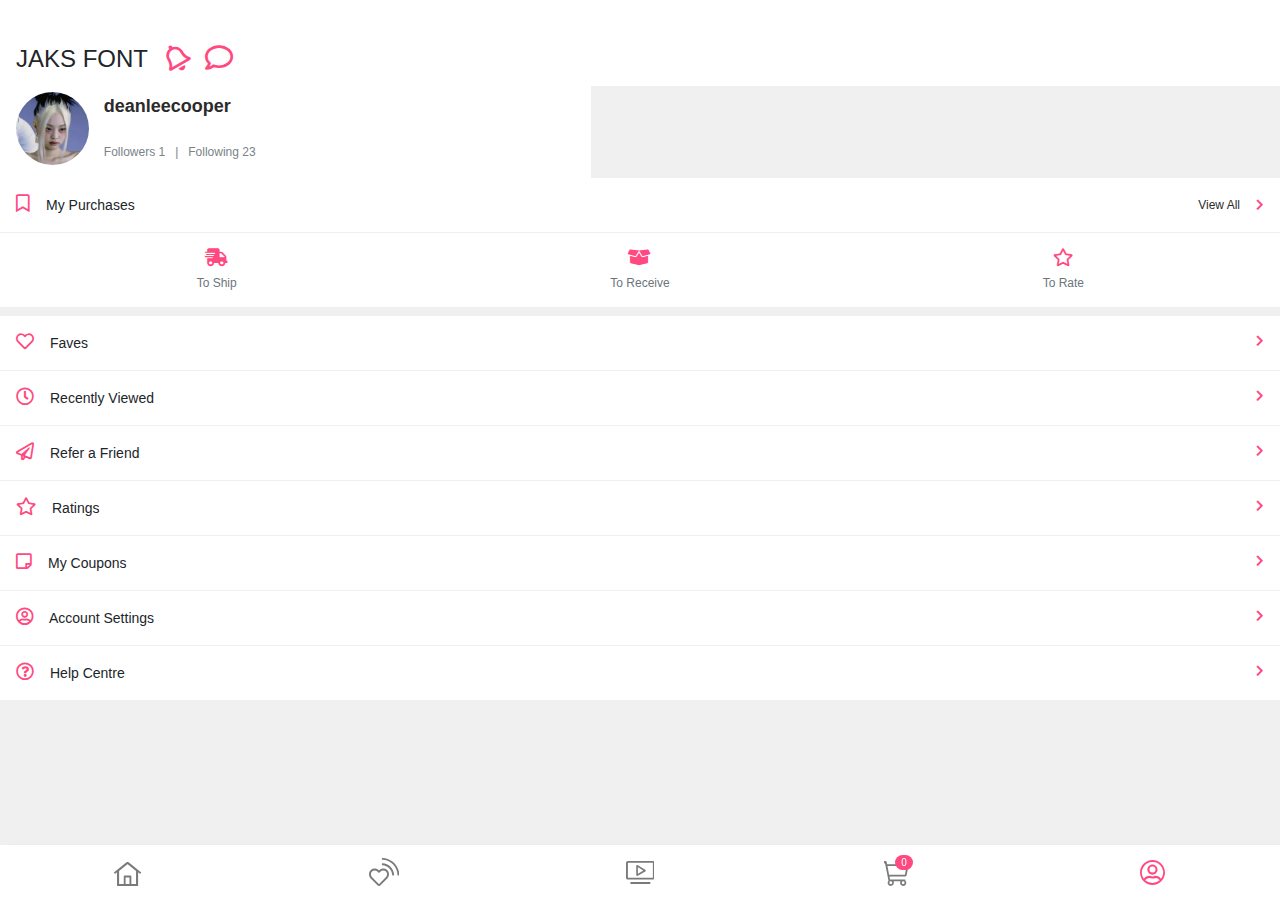
<file: user.html>
<!DOCTYPE html>
<html lang="en">

  <head>
          <title>USER</title>

        <meta charset="utf-8">
        <meta http-equiv="X-UA-Compatible" content="IE=edge">
        <meta name="viewport" content="width=device-width, initial-scale=1, shrink-to-fit=no">
        <meta name="description" content="">
        <meta name="author" content="">

        <link rel="apple-touch-icon" sizes="180x180" href="/favicon_io/apple-touch-icon.png">
        <link rel="icon" type="image/png" sizes="32x32" href="/favicon_io/favicon-32x32.png">
        <link rel="icon" type="image/png" sizes="16x16" href="/favicon_io/favicon-16x16.png">
        <link rel="manifest" href="site.webmanifest">
        <link href="fontawesome/css/all.css" rel="stylesheet"> <!--load all styles -->

        <!-- BOOTSTRAP 4.4 -->
        <link rel="stylesheet" href="https://stackpath.bootstrapcdn.com/bootstrap/4.4.1/css/bootstrap.min.css" integrity="sha384-Vkoo8x4CGsO3+Hhxv8T/Q5PaXtkKtu6ug5TOeNV6gBiFeWPGFN9MuhOf23Q9Ifjh" crossorigin="anonymous">
        <script src="https://code.jquery.com/jquery-3.4.1.slim.min.js" integrity="sha384-J6qa4849blE2+poT4WnyKhv5vZF5SrPo0iEjwBvKU7imGFAV0wwj1yYfoRSJoZ+n" crossorigin="anonymous"></script>
        <script src="https://cdn.jsdelivr.net/npm/popper.js@1.16.0/dist/umd/popper.min.js" integrity="sha384-Q6E9RHvbIyZFJoft+2mJbHaEWldlvI9IOYy5n3zV9zzTtmI3UksdQRVvoxMfooAo" crossorigin="anonymous"></script>
        <script src="https://stackpath.bootstrapcdn.com/bootstrap/4.4.1/js/bootstrap.min.js" integrity="sha384-wfSDF2E50Y2D1uUdj0O3uMBJnjuUD4Ih7YwaYd1iqfktj0Uod8GCExl3Og8ifwB6" crossorigin="anonymous"></script>
  
        <link href="https://fonts.googleapis.com/css?family=Montserrat:300,400,600,700,800,900&display=swap" rel="stylesheet">

        <!-- CUSTOM STYLE -->
        <link href="style.css" rel="stylesheet" type="text/css">
        
        <!-- CUSTOM SCRIPT -->
        <script src="../html-include.js"></script>

        
        </head>

<body>  
        <!-- TOP NAVBAR -->
        <!-- <div w3-include-html="../common/nav-top.html"></div> -->
        <nav class="navbar navbar-light sticky-top bg-white d-flex nav-top">
        <form class="form-inline">
        <div class="input-group ">
                <h4 class="align-self-center" style="margin:0;">JAKS FONT</h4>
                <a class="nav-item nav-link align-self-center pl-3 ml-auto" href=""><i class="far fa-bell fa-2x fill-pink"></i></a>
                <a class="nav-item nav-link align-self-center pl-3" href=""><i class="far fa-comment fa-2x fill-pink"></i></a>
        </div>
        </form>
        </nav>

        <!-- END TOP NAVBAR -->

        <div class="container-fluid">
                <div class="row page-wrap user-page">
                        <div class="card user-card">
                        <div class="card-body d-flex">
                                <div class="card-body-right d-flex col-2 pl-2">
                                <img class="card-img-top align-self-center ml-auto" src="images/jennie.jpg" alt="Card image cap">
                                </div>

                                <div class="card-body-left d-flex flex-column col-10">
                                <h5 class="card-title align-self-start mt-1 user-name">deanleecooper</h5>
                                
                                <p class="card-text align-self-end mt-auto mr-auto mb-1">
                                <small class="text-muted mb-1 follow-count">Followers 1 &nbsp; | &nbsp; Following 23</small>
                                </p>
                                </div>
                                
                        </div>      
                        </div>

                        <a class="card bg-white d-flex user-card-item ripple">
                                <div class="card-body">
                                <div class="d-flex align-self-center">
                                <p class="card-title"><i class="far fa-bookmark mr-3"></i>My Purchases</p><p class="card-title ml-auto align-self-center app-link small">View All<i class="fas align-self-center fa-chevron-right ml-3"></i></p>
                                </div>
                                </div>      
                        </a>

                        <div class="card bg-white d-flex user-card-item">
                                <div class="card-body sub-card">
                                <form class="form-inline justify-content-around">
                                        <!-- <a class="nav-item d-flex flex-column align-items-center nav-link ripple" href="#"><i class="fas mb-2 fa-credit-card"></i>
                                        <small class="text-muted">To Pay</small></a> -->
                                        <a class="nav-item d-flex flex-column align-items-center nav-link ripple" href="#"><i class="fas mb-2 fa-shipping-fast"></i>
                                        <small class="text-muted">To Ship</small></a>
                                        <a class="nav-item d-flex flex-column align-items-center nav-link ripple" href="#"><i class="fas mb-2 fa-box-open"></i>
                                        <small class="text-muted">To Receive</small></a>
                                        <a class="nav-item d-flex flex-column align-items-center nav-link ripple" href="#"><i class="far mb-2 fa-star"></i>
                                        <small class="text-muted">To Rate</small></a>
                                </form>
                                </div>      
                        </div>

                        <a class="card bg-white user-card-item mt-2 ripple">
                                <div class="card-body">
                                <div class="d-flex align-self-center">
                                <p class="card-title"><i class="far fa-heart mr-3"></i>Faves</p><p class="card-title ml-auto app-link small"><i class="fas align-self-center fa-chevron-right"></i></p>
                                </div>
                                </div>      
                        </a>
                        <a class="card bg-white user-card-item ripple">
                                <div class="card-body">
                                <div class="d-flex align-self-center">
                                <p class="card-title"><i class="far fa-clock mr-3"></i>Recently Viewed</p><p class="card-title ml-auto app-link small"><i class="fas align-self-center fa-chevron-right"></i></p>
                                </div>
                                </div>      
                        </a>
                        <a class="card bg-white user-card-item ripple">
                                <div class="card-body">
                                <div class="d-flex align-self-center">
                                <p class="card-title"><i class="far fa-paper-plane mr-3"></i>Refer a Friend</p><p class="card-title ml-auto app-link small"><i class="fas align-self-center fa-chevron-right"></i></p>
                                </div>
                                </div>      
                        </a>
                        <a class="card bg-white user-card-item ripple">
                                <div class="card-body">
                                <div class="d-flex align-self-center">
                                <p class="card-title"><i class="far fa-star mr-3"></i>Ratings</p><p class="card-title ml-auto app-link small"><i class="fas align-self-center fa-chevron-right"></i></p>
                                </div>
                                </div>      
                        </a>
                        <a class="card bg-white user-card-item ripple">
                                <div class="card-body">
                                <div class="d-flex align-self-center">
                                <p class="card-title"><i class="far fa-sticky-note mr-3"></i>My Coupons</p><p class="card-title ml-auto app-link small"><i class="fas align-self-center fa-chevron-right"></i></p>
                                </div>
                                </div>      
                        </a>
                        <a class="card bg-white user-card-item ripple">
                                <div class="card-body">
                                <div class="d-flex align-self-center">
                                <p class="card-title"><i class="far fa-user-circle mr-3"></i>Account Settings</p><p class="card-title ml-auto app-link small"><i class="fas align-self-center fa-chevron-right"></i></p>
                                </div>
                                </div>      
                        </a>
                        <a class="card bg-white user-card-item ripple">
                                <div class="card-body">
                                <div class="d-flex align-self-center">
                                <p class="card-title"><i class="far fa-question-circle mr-3"></i>Help Centre</p><p class="card-title ml-auto app-link small"><i class="fas align-self-center fa-chevron-right"></i></p>
                                </div>
                                </div>      
                        </a>


                </div>
                <div class="row">
                <div class="col-sm-12">
                      
                </div>
                </div>
        </div>
        <!-- ../scrap/ -->
        <!-- BOTTOM NAVBAR -->
        <!-- <div w3-include-html="../common/nav-bottom.html"></div> -->
        <nav class="navbar navbar-light fixed-bottom bg-white d-flex nav-bottom">
        <form class="form-inline justify-content-around">

                <a class="nav-item d-flex justify-content-center nav-item nav-link home-icon ripple" href="index.html">
                <svg xmlns="http://www.w3.org/2000/svg" height="24" viewBox="0 0 493.625 436.75">
                <path id="home-icon" class="cls-1" d="M544,247l-12,14c-3,3.5-5.5,4-9,1l-32-27V475c0,7-7,11-14,11H121c-7,0-14-4-14-11V235L75,262c-3.5,3-6,2.5-9-1L54,247c-3-2.5-2-6.5,1-10L280,56c11-9,26.5-9,38,0L543,237C546,240.5,547,244.5,544,247ZM263,451h71V330H263V451ZM453,213L302,92h-6L145,213V451h85V309c0-7.5,7.5-13.5,15-14H353c7.5,0.5,15,6.5,15,14V451h85V213Z" transform="translate(-52.188 -49.25)"/>
                </svg></a>

                <a class="nav-item d-flex justify-content-center nav-item nav-link feed-icon ripple" href="feed.html#feed">
                <svg xmlns="http://www.w3.org/2000/svg" height="28" viewBox="0 0 493.938 455.062">
                <path id="feed-icon" class="cls-1" d="M238.7,498.66L349.029,386.106c34.063-33.878,41.1-99.966-5.924-140.693-36.321-31.46-93.3-26.288-128.845,10.366-34.433-35.913-92.524-41.826-128.845-10.366C38.394,286.14,45.428,352.228,79.491,386.106L189.824,498.66C197.229,505.325,205,509.4,215,509.027S231.291,505.325,238.7,498.66Zm-27.4-21.474L100.224,363.891c-21.844-22.77-26.657-67.755,5.184-94.783,24.6-20.879,60.72-18.142,86.637,6.665l22.215,22.955,22.215-22.955c25.917-24.807,62.039-27.544,86.637-6.665,31.841,27.028,27.028,72.013,5.184,94.783L217.222,477.186M269.8,53.961c150.32,3.7,271.76,125.883,276.2,275.463,0,5.183-3.332,8.145-8.145,8.145h-14.81c-4.443-.37-8.146-4.073-8.146-7.405-2.962-134.4-111.073-242.511-245.1-245.843a8.213,8.213,0,0,1-8.146-8.145V60.625C261.651,56.553,264.985,53.843,269.8,53.961Zm0.74,86.637c101.818,3.333,184.9,86.261,189.566,188.826,0.247,5.43-4.2,8.145-8.145,8.145H436.407c-3.7,0-7.247-3.706-7.4-7.405-3.7-86.637-73.708-155.488-159.2-159.2-5.677-.247-7.9-4.2-8.146-8.886v-14.81C261.651,142.82,264.236,140.392,270.537,140.6Z" transform="translate(-52.063 -53.969)"/>
                </svg></a>

                <a class="d-flex nav-item justify-content-center nav-link play-icon ripple" href="points.html">
                <svg xmlns="http://www.w3.org/2000/svg" height="23" viewBox="0 0 462 369">
                <path id="player-icon" class="cls-1" d="M500,415H98a30,30,0,0,1-30-30V147a30,30,0,0,1,30-30H500a30,30,0,0,1,30,30V385A30,30,0,0,1,500,415Zm-0.563-268.344H98.563V385.344H499.437V146.656ZM257.462,184.175l120.4,71.2c10.6,6.2,10.4,22,0,28.4l-120.8,71.2a16.311,16.311,0,0,1-24.8-14v-142.8C232.262,183.575,247.462,178.375,257.462,184.175Zm1.25,136.114a1.784,1.784,0,0,0,2.56,1.6l85.2-51.4c1.28-.8.96-1.44-0.32-2.56l-84.88-50.76s-2.56-.32-2.56,1.28v101.84ZM147.5,456h303a10,10,0,0,1,10,10v10a10,10,0,0,1-10,10h-303a10,10,0,0,1-10-10V466A10,10,0,0,1,147.5,456Z" transform="translate(-68 -117)"/>
                </svg></a>

                <a class="d-flex nav-item justify-content-center nav-link cart-icon ripple" href="#">
                <div class="ml-3 badge-pill badge-primary cart-pill" id="cart-pill" data-toggle="tooltip" data-html="true" title="<i class='far fa-check-circle'></i> Added to Cart">0</div>
                <svg xmlns="http://www.w3.org/2000/svg" height="25" viewBox="0 0 494 500.375">
                <path id="cart-icon" class="cls-1" d="M115.689,117H522.6c15.957,0,26.785,11.968,23.936,28.5L503.224,349.522c-3.989,10.259-12.538,17.667-25.076,17.1H163.561l9.119,56.99H458.772c14.817,0,26.785,3.989,23.936,18.237l-2.28,5.7c14.248,11.968,19.377,25.076,19.377,43.313,0,34.764-27.926,63.259-62.69,62.689s-62.689-28.49-62.689-62.689a49.692,49.692,0,0,1,10.258-30.775H243.348c6.269,11.4,6.839,20.516,6.839,31.914,0,32.485-26.786,62.69-61.55,62.69S125.948,525.623,125.948,492c0-18.236,5.7-33.624,17.1-44.452L74.656,102.184H64.4c-6.839,0-10.828-6.269-11.4-12.538V65.71c0-6.839,3.419-11.4,11.4-11.4H83.775c10.828,0,20.516,7.979,22.8,19.377ZM188.637,462.15a28.709,28.709,0,1,1-28.709,28.709A28.708,28.708,0,0,1,188.637,462.15Zm248.478,0a28.709,28.709,0,1,1-28.709,28.709A28.708,28.708,0,0,1,437.115,462.15ZM122.528,155.755H504.364L471.31,329.006H154.443Z" transform="translate(-53 -54.313)"/>
                </svg></a>
                
                <a class="d-flex nav-item justify-content-center nav-link ripple" href="user.html">
                <svg xmlns="http://www.w3.org/2000/svg" height="25" viewBox="0 0 426 426">
                <path id="user-icon" class="cls-1 active" d="M299,514.5c-117.637,0-213-95.363-213-213s95.363-213,213-213,213,95.363,213,213S416.637,514.5,299,514.5Zm0-32.049a180.287,180.287,0,0,0,121.841-47.17c-5.047-8.042-27.783-40.273-67.5-39.349-20.047,5.8-35.874,8.441-54.866,8.441s-35.873-3.693-53.81-8.441c-26.478-1.038-54.479,16.831-68.938,38.014A180.3,180.3,0,0,0,299,482.451Zm0-361.9A180.965,180.965,0,0,0,151.6,406.473C174.258,377.544,207.165,359,246.772,359c9.5,0,23.74,9.5,51.7,9.5s42.192-9.5,52.756-9.5c37.456,0,71.22,18.465,93.9,48.535l-0.559,1.446A180.955,180.955,0,0,0,299,120.549Zm-0.528,218.407c-47.783,0-86.518-39.208-86.518-87.574s38.735-87.574,86.518-87.574,86.519,39.209,86.519,87.574S346.255,338.956,298.472,338.956Zm0-139.472a51.9,51.9,0,1,0,51.9,51.9A51.9,51.9,0,0,0,298.472,199.484Z" transform="translate(-86 -88.5)"/>
                </svg></a>
                
        </form>
        </nav>
        
        <!-- END BOTTOM NAVBAR -->
</body>

<script>
    includeHTML();
</script>
</html>
</file>
<file: style.css>
@keyframes scaleUp {
    0% {
        transform: scale(1.1);
    }
    100% {
        transform:scale(1);
    }
  }
  

*{
    font-family: -apple-system, BlinkMacSystemFont, 'Segoe UI', Roboto, Oxygen, Ubuntu, Cantarell, 'Open Sans', 'Helvetica Neue', sans-serif;
}
*:focus{
    outline: none;
}
body{
    background: #f0f0f0;
}
a{
    color:#ff4980;
}
/* Ripple effect */
.ripple {
    background-position: center;
    transition: background .5s;
  }
  .ripple:hover {
    background: #f8f9fa radial-gradient(circle, transparent 20%,#f8f9fa 50%) center/15000%;
  
}
  .ripple:active {
    /* background-color: #ff49804f; */
    background-size: 100%;
    transition: background .2s;
  }
.tab-content .ripple{
    transition: padding .1s;
}
.tab-content .ripple:hover{
    padding:20px !important;
    transition: padding .5s;
}

a.bg-light:focus, a.bg-light:hover, button.bg-light:focus, button.bg-light:hover {
background-color: #ff498023!important;
}
.form-control::placeholder,
.search-bar{
    color:#c0c0c0;
}

.navbar{
    padding-top:40px;
}
.navbar .form-control{
    padding:2px;
}
.navbar .input-group{
    height:38px;
}
.nav-bottom{
    /* padding-bottom:45px !important; */
}
.phone-navigation{
    height:30px;
    background: black;
    width:100%;
}
.badge-primary{
    background: #ff4980;
    font-size:10px;
}
.btn-primary{
    background:#ff4980;
    border:none !important;
    border-radius:.1em;
}
.btn-primary:hover, .btn-primary:active{
    background:#ff6593 !important;
}
.page-wrap{
}
.form-control{
    transition: border-color .15s ease-in-out,box-shadow .15s ease-in-out;
}
.form-inline{
    width:100%;
    flex-flow: nowrap;
}
.nav-top .nav-item .far{
    font-size:24px;
}
.fa-bell{
    transform: rotate(-30deg);
}
.nav-link{
    padding: 0;
}
.nav-bottom .nav-item{
    padding:15px 10px ;
    width:100%;
    border-radius:2em;
}
.nav-bottom .nav-item:hover{
    background: #ff49804f;
}
.home-icon{
    padding: 17px 10px 14px 10px !important;
}
.feed-icon{
    padding:13px 10px 14px 10px !important;
}
.play-icon{
    padding: 16px 10px !important;
}
.cart-icon{
    padding:16px 10px 14px 10px !important;
}
.nav-top .nav-link,.nav-top .nav-link:hover{
    color:#ff4980;
}
.nav-top a{
    text-decoration: none;
}
.nav-top .svg-icon{
    height:15px;
}
.nav-top .input-group-text{
    padding:0px 5px 0px 10px;
    background: white;
    border-right:none;
    border-top-left-radius: 10em !important;
    border-bottom-left-radius: 10em !important;
}
.nav-top .input-group-prepend{ 
    box-shadow: none;
}
.nav-top .nav-item .far{
    font-size:28px;
}

.form-control:focus{
    box-shadow:none;
}
.nav-top .search-bar{
    border-radius:.1em;
    border-top-right-radius: 10em !important;
    border-bottom-right-radius: 10em !important;
    border-left:none;
}
.nav-top .search-bar p{
    margin:0;
}
.nav-bottom{
    box-shadow: 10px 10px 10px;
    padding: 0px 0px;
}
.nav-bottom .nav-link{
    opacity: 1;
    
}
/* .nav-bottom .nav-link:active{
    animation: scaleUp 3s;
} */

.cls-1 {
    fill: #7a7a7a;
    fill-rule: evenodd;
}
.cls-1.active{
    fill: #ff4980;
}
.nav-bottom .svg-icon{
    height:35px;
    padding: 5px 2px;
}
.bg-pink{
    background-color:#ff4980;
}
.fill-pink{
    color:#ff4980;
}
.bg-grey{
    background-color:#f0f0f0;
}
.fill-black{
    color:#212529 !important;
}
.item-card .card-body{
    padding:0px;
}
.item-card{
    width:100%;
    flex-wrap: wrap;
}
.item-card{
color:#2b2b2b;
text-decoration: none;
}
.item-card:hover{
    color:#2b2b2b;
    text-decoration: none;
}
.card-text .fa-star{
    font-size:9px;
    color: #ff4980;
}
.item-card .card-title{
    font-size:16px;
    margin-bottom:.5rem;
}
.item-card .card-text{
    font-size:12px;
}
.item-card .col-8, .item-card .col-4{
    padding:0;
}
.card-body .card-body-left{
    padding:15px;
}
.item-card .card-img, .card-img-top{
    border-radius: 0;
}
.card{
    border:none;
    border-radius:0;
}
.card-body{
    padding:1rem;
}
.item-card .price-text{
    font-size:16px;
    color: #ff4980;
}
.app-link{
    color: #2b2b2b;
}
.user-card-item .app-link{
    font-size:12px !important;
}

/* USER PAGE */

.user-page .card{
    border-radius:0;
}
.user-card .card-body{
    background: white;
    padding: .4rem .5rem .8rem .5rem;
}
.user-card .card-text{
    font-size:12px;
}
.user-card .card-img-top{
    border-radius:10em;
}
.user-card .col-10{
    padding:0;
}
.user-name{
    font-weight: 700;
    font-size:18px;
    margin-bottom:0;
    color:#2b2b2b;
}
.user-card .follow-count{
    font-size: 12px;
    opacity:.9;
}
.user-card .fa-star{
    color:white;
}
.user-card-item{
    border-bottom:1px solid rgb(240, 240, 240);
}
.user-card-item, .user-menu-card{
    width:100%;
}
.user-card-item .card-title{
    font-size:14px;
}
.user-card-item .nav-item{
    font-size:20px;
    color: #ff4980;
    width:25%;
    border-radius:10em;
}
.user-purchases-card{
    font-size:14px;
}
.user-card-item small{
    font-size:60%;
}
.user-card-item .nav-item:not(:active){
    transition: background-color .5s step-end;
}
.user-card-item .nav-item:active{
    /* background: #ff49804f; */
    transition: .3s ease-in-out;
}
.user-menu-card .nav-item{
    font-size:14px;
}
.user-page .card-title{
    margin-bottom:0;
}
.user-card-item .far, .user-card-item .fas{
    color:#ff4980;
    font-size:18px;
}
.user-card-item .fa-chevron-right{
    font-size:12px;
}
.user-card-item .sub-card{
    padding:15px 5px;
}

/* POINTS PAGE */
.points-page{  
    font-size:14px;
}
.points-page .col-12{
    padding:0;
}
.points-page .nav-item{
    width:25%;
    padding:5px 0px 20px 0px;
}
.points-page .nav-link{
    text-align: center;
    background:transparent;
    border:none;
    padding: 0;
    font-size:16px;
    color: #2b2b2b;
    border-right:1px solid #f0f0f0;
}

.points-page .nav-link small{
    font-weight:600;
}
.points-page .nav-link.active{
    background: transparent;
    color:#ff4980;
}
.points-page .nav-tabs{
    border:none;
    background:white;
    border-bottom-left-radius: 1em;
    border-bottom-right-radius: 1em;
}

.points-page .tab-content a{
    text-decoration: none;
    color:#2b2b2b;
}
.points-page .tab-content .far{
    font-size:22px;
    opacity:.8;
}
.points-page .tab-content .card-body{
    padding:30px 20px;
    background:white;
    border-radius: 1em;
}
.points-page .tab-content .card{ 
    width:100%;
    border-bottom:1px solid rgb(240, 240, 240);
    padding:5px 5px 0 5px;
    background:transparent;
}
.points-page .tab-content h6,
.points-page .tab-content p{
    margin-bottom:0;
}
.rewAd1-card .card-body{
    background:#ff4980 !important;
    color:white !important;
}
.rewAd1-card .text-muted{
    color:white !important;
}
/* FEED PAGE */
body{
    -webkit-transition: all 0.5s ease;
    -moz-transition: all 0.5s ease;
    -o-transition: all 0.5s ease;
    transition: all 0.5s ease;
}
.user-avatar{
    width:37px;
    border-radius: 10em;
}
.sticky-top .feed-page{
    border-bottom-left-radius: 1em;
    border-bottom-right-radius: 1em;
    background:white;
}
.feed-page .col-12{
    padding:0;
}
.feed-page{
    border-bottom:1px solid #f0f0f0;
    
}
.feed-page .nav-item{
    width:33.33%;
}
.feed-page .nav-link small{
    font-weight: 600;
}
.feed-page .nav-link{
    text-align: center;
    background:transparent;
    border:none;
    margin: 10px 0px;
    color: #2b2b2b;
    border-radius: 0;
    border-right:1px solid #dee2e6;
}
.feed-page .last-tab{
    border:none;
}
.feed-page .nav-link.active{
    background: transparent;
    /* border-bottom: 5px solid #ff4980; */
    color:#ff4980;
    border-color:#dee2e6;
}
.feed-page .nav-tabs{
    border:none;
    
}
.feed-page .tab-content a{
    text-decoration: none;
    color:#2b2b2b;

}
.feed-page .tab-content .fas,
.feed-page .tab-content .far{
    font-size:22px;
}
.feed-page .tab-content .fas{
    color: #ff4980;
}
.feed-page .tab-content{
    /* background:#f5f2f3; */
    /* background:#ecdfe5; */
    background:#f0f0f0;
}
.feed-page .tab-content .card-body{
    padding:10px 5px;
    background:white;
}
.feed-page .tab-content .card{ 
    width:100%;
    padding:0 10px;
    border-radius: 0;
    border-bottom:1px solid rgb(240, 240, 240);
}
.feed-page .explore-tab .card{
    padding:0 10px 10px 10px;
}
.feed-page .tab-content h6,
.feed-page .tab-content p{
    margin-bottom:0;
}
.feed-tab .card-img, .card-img-bottom{
    border-radius:0;
}
.feed-page .post-avi{
    height:35px;
    border-radius:10em;
}
.feed-page .feed-tab .card-header,
.feed-page .explore-tab .card-header{
    padding:10px 5px;
    border-bottom:none;
}
.feed-tab .text-muted,
.explore-tab .text-muted{
    font-size:11px;
}
.post-text-header{
    line-height: .8;
}
.feed-page .tab-content .card-title{
    margin-bottom:8px;
}
.feed-tab .card-text,
.explore-tab .card-text{
    font-size:14px;
}
.feed-page .tab-content .post-reacts{
    padding-top:0;
}
.post-reacts .far:hover{
    color:#ff4980;
}
.feed-tab .dropdown-menu{
    font-size:14px;
}
.feed-tab .dropdown-menu a:active{
    background:#ff4980;
    color:white;
}
.feed-page .modal-dialog{
    width:60%;
}
.listing-tab{
    padding:0;
}
.listing-tab .row{
    margin:0;
    padding:0 2px;
}
.listing-tab .card{
    font-size:14px;
    padding:0 2px !important;
    background:transparent;
}
.listing-tab .card-img-top{
    
}
.listing-tab .img-container{
    overflow: hidden;
    width:100%;
    height:150px;
    object-position: center; /* Center the image within the element */
}
.listing-tab .card-text{
    padding:0 10px;
}

.modal.fade .modal-dialog{
    /* transition: -webkit-transform .3s ease-out;
    transition: transform .3s ease-out;
    transition: transform .3s ease-out,-webkit-transform .3s ease-out;
    */
    /* -webkit-transform: translate(0,-50px); 
    transform: translate(0,-50px); */
    animation: scaleUp .1s;
}
.fade {
    transition: none;
}
.modal-backdrop
{
    opacity:.7 !important;
}
.modal-content .nav-item{
    width:100%;
}
.post-option-btn{
    font-size:16px !important;
}
.post-options .nav-link{
    text-align: left;
    border:none;
    padding:10px;
    margin:0;
}
.post-options .nav-link.active{
    border:none;
}
.feed-tab a.bg-light:focus,
.feed-tab a.bg-light:hover{
    background:#f8f9fa!important
}
.img-crop img{
    object-position: center; /* Center the image within the element */
    width: auto;
    height:250px;
    margin-bottom: 1rem;
}
.new-post-textbox{
    border-radius: 10em !important;
    font-size:14px !important;
}
.new-post-textbox p{
    margin:0;
    color:black !important;
    font-weight: 400;
}
.add-new-post{
    padding:10px 15px;
}
.new-post-modal-wrap .modal-dialog{
    width:100%;
}
.new-post-modal-wrap .add-new-post{
    margin-top:30px;
    padding:10px 5px;
}
.new-post-modal-wrap .add-new-post
.new-post-textbox{
    margin-left:2em;
}
.modal-content{
    border:none;
    padding:10px;
    border-radius: 0;
}
.new-post-modal-wrap .modal-content{
    padding: 0;
    height: 100vh;
    overflow:auto; 
}
.new-post-modal-wrap .modal-backdrop{
    background: white !important;
    opacity: 1 !important;
}
.modal-header, .modal-body, .modal-footer{
    padding:10px;
}
.new-post-modal-wrap .modal-header{
    padding:35px 10px 2px 10px;
}
.new-post-modal-wrap .modal-body{
    padding:0;
}
.new-post-modal-wrap .card-title{
    margin:0;
}

.new-post-textarea{
    border-radius: .2em !important;
    min-height:30vh;
    max-height: 30vh;
    font-size:14px;
}
.new-post-textarea {
    padding:5px 15px !important;
    border:none;
    font-weight: 300;
    font-size:24px;
}
.close-post-modal{
    width:10% !important;
    padding:10px;
}
.submit-new-post{
    font-size:16px;
    padding:10px;
}
.activity-title{
    padding:10px;
}
.modal-body .post-avi{
    height:40px;
}
.modal-body .avi-container{
    padding:15px 15px 2px 15px;
}

/* SEARCH ITEM */

.search-page .modal-header{
    
    padding-top:30px;
}
.search-page .modal-content{
    padding:0;
}
.search-page .modal-body{
    padding:0;
}

.search-page a{
    color:#2b2b2b;
    text-decoration: none;
}
.search-page .search-box{
    border-radius:10em;
    width:100%;
    border:none;
    background:#f5f5f5;
}
.search-page .card{
    border-bottom:1px solid rgb(240, 240, 240);
    border-radius: 0;
}
.search-page p{
    padding:10px;
    margin:0;
}
.search-page .modal-content{
    background: #f0f0f0;
}
.search-page .modal-header{
    background:white;
}
.search-page .modal-body .small{
    text-align: center;
    background:white;
}
/* ITEM PAGE */




.item-page a{
    color:#2b2b2b;
    text-decoration: none;
}
.item-page .search-box{
    border-radius:10em;
    width:100%;
    border:none;
    background:#f5f5f5;
}
.item-page .card{
    border-bottom:1px solid rgb(240, 240, 240);
    border-radius: 0;
}
.item-page .card-header,
.item-page .card-footer{
    background:white;
    padding:15px 10px 0 10px;
    border:none;
}
.item-page .card-footer{
    padding-top:10px;
    padding-bottom:10px;
}
.item-page .card-body{
    padding:0px 10px;
}
.item-page p{
    margin:0;
}
.item-page .col-10{
    padding:0;
}
.item-page .modal-content{
    background: #f0f0f0;
}
.item-page .modal-header{
    background:transparent;
    padding-top:35px;
    z-index:10;
    border:none;
    -webkit-transition: all 0.5s ease;
    -moz-transition: all 0.5s ease;
    -o-transition: all 0.5s ease;
    transition: all 0.5s ease;
}
.item-page .modal-content{
    padding:0;
    
}
.item-page .fa-heart{
    padding:10px;
    font-size:24px;
}
.item-page .modal-body{
    padding:0;
    margin-top:-90px;
    padding-bottom:100px;
}
.item-page .modal-body .small{
    text-align: center;
    background:white;
}
.item-page .post-option-btn{
    padding:10px;
}
.page-title{
    padding:10px;
    display:none;
    -webkit-transition: all 0.5s ease;
    -moz-transition: all 0.5s ease;
    -o-transition: all 0.5s ease;
    transition: all 0.5s ease;
}
.page-title p{
    margin:0;
    display: none;
}
.item-price{
    font-size:20px;
    font-weight:600;
    color:#ff4980;
}
.item-page .item-tag{
    height:15px;
}
.item-page .add-to-cart{
    padding:15px;
    font-weight: 600;
}
.item-name{
    font-size:22px;
    font-weight:700;
}
.item-name small{
    font-weight: 600;
}
.item-info{
    font-size:14px;
}
.add-cart-confirmation .modal-content{
    border-radius:1em;
}
.add-cart-confirmation p{
    margin:0;
}
.add-cart-confirmation .modal-dialog{
    width:50%;
}
.cart-pill{
    position: fixed;
    bottom:30px;
}
.tooltip-inner {
    max-width: 200px;
    padding: .25rem .5rem;
    color: #fff;
    text-align: center;
    background-color: #ff4980;
    border-radius: .25rem;
}
.bs-tooltip-auto[x-placement^=top] .arrow::before, .bs-tooltip-top .arrow::before {
    top: 0;
    border-width: .4rem .4rem 0;
    border-top-color: #ff4980;
}
</file>
